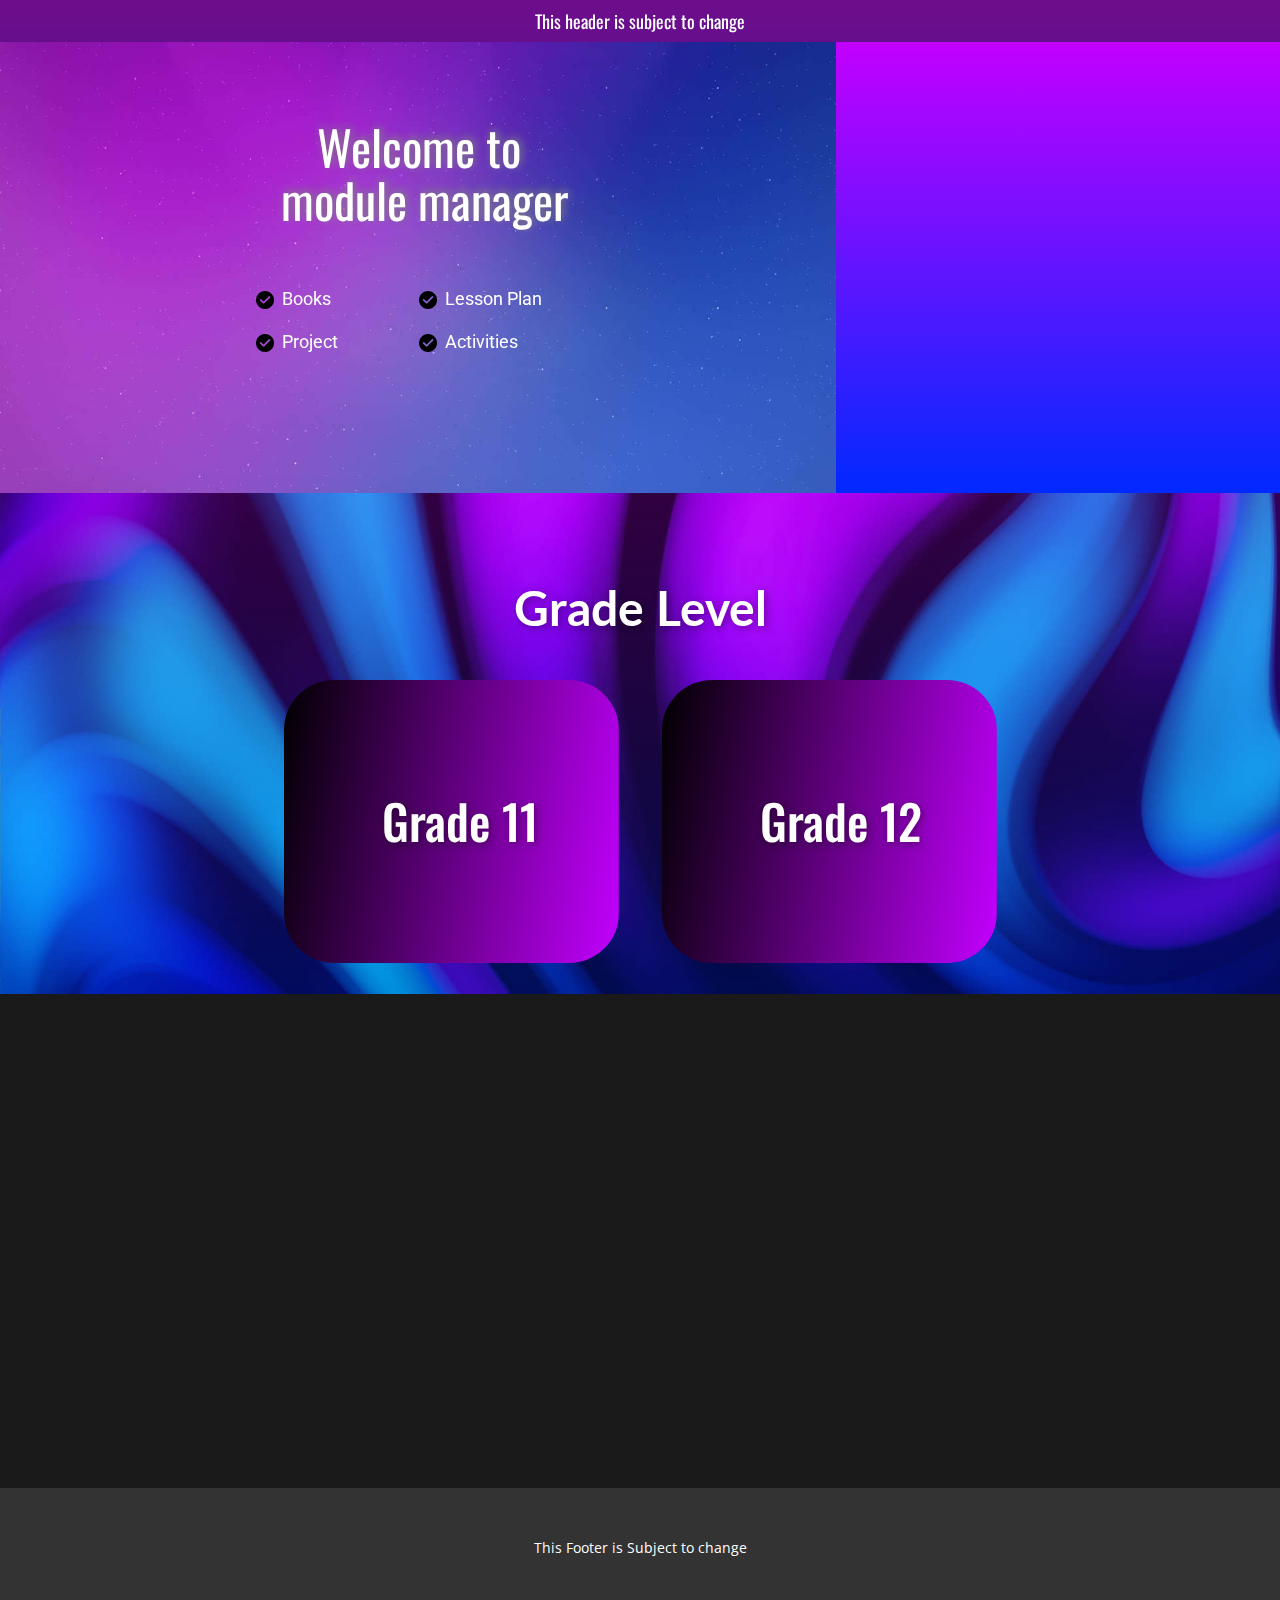
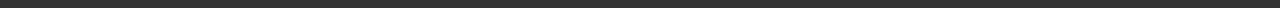
<file: index.html>
<!DOCTYPE html>
<html style="font-size: 16px;" lang="en"><head>
    <meta name="viewport" content="width=device-width, initial-scale=1.0">
    <meta charset="utf-8">
    <meta name="keywords" content="​Reliable, Trusted, and Professional Services, ​Repairing services, Home Repair Services">
    <meta name="description" content="">
    <title>Page 1</title>
    <link rel="stylesheet" href="nicepage.css" media="screen">
<link rel="stylesheet" href="Page-1.css" media="screen">
    <script class="u-script" type="text/javascript" src="jquery.js" defer=""></script>
    <script class="u-script" type="text/javascript" src="nicepage.js" defer=""></script>
    <meta name="generator" content="Nicepage 6.7.6, nicepage.com">
    <meta name="referrer" content="origin">
    <link id="u-theme-google-font" rel="stylesheet" href="https://fonts.googleapis.com/css?family=Roboto:100,100i,300,300i,400,400i,500,500i,700,700i,900,900i|Open+Sans:300,300i,400,400i,500,500i,600,600i,700,700i,800,800i">
    <link id="u-page-google-font" rel="stylesheet" href="https://fonts.googleapis.com/css?family=Oswald:200,300,400,500,600,700|Lato:100,100i,300,300i,400,400i,700,700i,900,900i|Montserrat:100,100i,200,200i,300,300i,400,400i,500,500i,600,600i,700,700i,800,800i,900,900i">
    
    
    
    
    
    
    <script type="application/ld+json">{
		"@context": "http://schema.org",
		"@type": "Organization",
		"name": ""
}</script>
    <meta name="theme-color" content="#478ac9">
    <meta property="og:title" content="Page 1">
    <meta property="og:type" content="website">
  <meta data-intl-tel-input-cdn-path="intlTelInput/"></head>
  <body data-home-page="Page-1.html" data-home-page-title="Page 1" data-path-to-root="./" data-include-products="false" class="u-body u-overlap u-overlap-transparent u-xl-mode" data-lang="en"><header class="u-clearfix u-header u-sticky u-sticky-8b26 u-header" id="sec-15b2"><div class="u-container-style u-expanded-width u-grey-90 u-group u-opacity u-opacity-50 u-shape-rectangle u-group-1">
        <div class="u-container-layout u-valign-middle u-container-layout-1">
          <p class="u-custom-font u-font-oswald u-text u-text-default u-text-1">This header is subject to change</p>
        </div>
      </div></header>
    <section class="u-align-center u-clearfix u-gradient u-valign-middle-xs u-section-1" id="sec-f7d1">
      <div class="data-layout-selected u-clearfix u-expanded-width u-gradient u-gutter-0 u-layout-wrap u-layout-wrap-1">
        <div class="u-gutter-0 u-layout">
          <div class="u-layout-row">
            <div class="u-container-style u-hidden-xs u-layout-cell u-shape-rectangle u-size-34-lg u-size-39-xl u-size-60-md u-size-60-sm u-size-60-xs u-layout-cell-1" data-animation-name="customAnimationIn" data-animation-duration="1500" data-animation-delay="250">
              <div class="u-container-layout u-container-layout-1"></div>
            </div>
            <div class="u-align-center u-container-style u-hidden-xs u-layout-cell u-shape-rectangle u-size-21-xl u-size-26-lg u-size-60-md u-size-60-sm u-size-60-xs u-layout-cell-2">
              <div class="u-container-layout u-container-layout-2"></div>
            </div>
          </div>
        </div>
      </div>
      <div class="data-layout-selected u-clearfix u-expanded-width-xs u-gradient u-gutter-0 u-layout-wrap u-layout-wrap-2">
        <div class="u-gutter-0 u-layout">
          <div class="u-layout-row">
            <div class="u-align-center u-container-style u-image u-layout-cell u-shape-rectangle u-size-60 u-image-1" data-image-width="1280" data-image-height="800" data-animation-name="customAnimationIn" data-animation-duration="1500" data-animation-delay="250">
              <div class="u-container-layout u-container-layout-3">
                <h2 class="u-custom-font u-font-oswald u-text u-text-body-alt-color u-text-1" data-animation-name="customAnimationIn" data-animation-duration="1500" data-animation-delay="250">Welcome to<br>&nbsp;module manager
                </h2>
                <div class="custom-expanded u-layout-grid u-list u-list-1">
                  <div class="u-repeater u-repeater-1">
                    <div class="u-container-align-left-lg u-container-align-left-md u-container-align-left-sm u-container-align-left-xl u-container-style u-list-item u-repeater-item u-list-item-1" data-animation-name="customAnimationIn" data-animation-duration="1500" data-animation-delay="500">
                      <div class="u-container-layout u-similar-container u-valign-middle-lg u-valign-middle-md u-valign-middle-sm u-valign-middle-xl u-valign-top-xs u-container-layout-4">
                        <h6 class="u-align-left u-text u-text-body-alt-color u-text-default u-text-2"><span class="u-file-icon u-icon u-icon-1"><img src="images/711239.png" alt=""></span>&nbsp;Books
                        </h6>
                      </div>
                    </div>
                    <div class="u-container-align-left-lg u-container-align-left-md u-container-align-left-sm u-container-align-left-xl u-container-style u-list-item u-repeater-item u-list-item-2" data-animation-name="customAnimationIn" data-animation-duration="1500" data-animation-delay="500">
                      <div class="u-container-layout u-similar-container u-valign-middle-lg u-valign-middle-md u-valign-middle-sm u-valign-middle-xl u-valign-top-xs u-container-layout-5">
                        <h6 class="u-align-left u-text u-text-body-alt-color u-text-default u-text-3"><span class="u-file-icon u-icon u-icon-2"><img src="images/711239.png" alt=""></span>&nbsp;Lesson Plan
                        </h6>
                      </div>
                    </div>
                    <div class="u-container-align-left-lg u-container-align-left-md u-container-align-left-sm u-container-align-left-xl u-container-style u-list-item u-repeater-item u-list-item-3" data-animation-name="customAnimationIn" data-animation-duration="1500" data-animation-delay="500">
                      <div class="u-container-layout u-similar-container u-valign-middle-lg u-valign-middle-md u-valign-middle-sm u-valign-middle-xl u-valign-top-xs u-container-layout-6">
                        <h6 class="u-align-left u-text u-text-body-alt-color u-text-default u-text-4"><span class="u-file-icon u-icon u-icon-3"><img src="images/711239.png" alt=""></span>&nbsp;Project
                        </h6>
                      </div>
                    </div>
                    <div class="u-container-style u-list-item u-repeater-item u-list-item-4" data-animation-name="customAnimationIn" data-animation-duration="1500" data-animation-delay="500">
                      <div class="u-container-layout u-similar-container u-valign-middle-lg u-valign-middle-md u-valign-middle-sm u-valign-middle-xl u-valign-top-xs u-container-layout-7">
                        <h6 class="u-align-left u-text u-text-body-alt-color u-text-default u-text-5"><span class="u-file-icon u-icon u-icon-4"><img src="images/711239.png" alt=""></span>&nbsp;Activities
                        </h6>
                      </div>
                    </div>
                  </div>
                </div>
              </div>
            </div>
          </div>
        </div>
      </div>
    </section>
    <section class="u-clearfix u-gradient u-valign-middle u-section-2" id="carousel_42f3">
      <div class="u-container-style u-expanded-width u-group u-image u-shading u-image-1" data-image-width="1920" data-image-height="1080">
        <div class="u-container-layout u-container-layout-1">
          <h2 class="u-align-center u-custom-font u-font-lato u-text u-text-default-lg u-text-default-md u-text-default-sm u-text-default-xl u-text-1" data-animation-name="customAnimationIn" data-animation-duration="1500">Grade Level</h2>
          <div class="u-layout-grid u-list u-list-1">
            <div class="u-repeater u-repeater-1">
              <div class="u-container-style u-gradient u-hover-feature u-list-item u-radius u-repeater-item u-shape-round u-list-item-1" data-animation-name="customAnimationIn" data-animation-duration="1500" data-href="Grade-11.html">
                <div class="u-container-layout u-similar-container u-valign-middle-lg u-valign-middle-md u-valign-middle-sm u-valign-middle-xl u-container-layout-2">
                  <p class="u-custom-font u-font-oswald u-text u-text-body-alt-color u-text-default u-text-2">
                    <a class="u-active-none u-border-none u-btn u-button-link u-button-style u-hover-none u-none u-text-active-palette-2-base u-text-body-alt-color u-text-hover-custom-color-1 u-btn-1" data-href="https://nicepage.com" href="Grade-11.html">Grade 11</a>
                  </p>
                </div>
              </div>
              <div class="u-container-style u-gradient u-hover-feature u-list-item u-radius u-repeater-item u-shape-round u-video-cover u-list-item-2" data-animation-name="customAnimationIn" data-animation-duration="1500">
                <div class="u-container-layout u-similar-container u-valign-middle-lg u-valign-middle-md u-valign-middle-sm u-valign-middle-xl u-container-layout-3">
                  <p class="u-custom-font u-font-oswald u-text u-text-body-alt-color u-text-default u-text-3">Grade 12</p>
                </div>
              </div>
            </div>
          </div>
        </div>
      </div>
      
      
      
      
      
      
      
      
      
      
      
      
      
      
      
      
      
      
      
      
      
      
      
      
      
      
      
      
      
      
    </section>
    
    <section class="u-clearfix u-container-align-center u-grey-90 u-section-4" id="sec-b38a">
      <div class="u-clearfix u-sheet u-valign-middle u-sheet-1">
        <div class="u-clearfix u-expanded-width u-layout-wrap u-layout-wrap-1">
          <div class="u-layout">
            <div class="u-layout-row">
              <div class="u-container-align-center u-container-style u-layout-cell u-size-20-lg u-size-20-xl u-size-30-md u-size-30-sm u-size-30-xs u-layout-cell-1" data-animation-name="customAnimationIn" data-animation-duration="1500">
                <div class="u-container-layout u-valign-top u-container-layout-1">
                  <h4 class="u-align-center u-text u-text-1">Email Us</h4>
                  <p class="u-align-center u-text u-text-default u-text-2"> Email us using our simple form and we'll respond within 10 working days.</p>
                  <div class="u-align-center-sm u-align-center-xs u-form u-form-1">
                    <form action="https://forms.nicepagesrv.com/v2/form/process" class="u-clearfix u-form-spacing-10 u-form-vertical u-inner-form" source="email" name="form" style="padding: 0px;">
                      <div class="u-form-email u-form-group u-label-none">
                        <label for="email-5b2e" class="u-label">Email</label>
                        <input type="email" placeholder="Enter a valid email address" id="email-5b2e" name="email" class="u-grey-10 u-input u-input-rectangle u-input-1" required="">
                      </div>
                      <div class="u-align-left u-form-group u-form-submit u-label-none">
                        <a href="#" class="u-active-palette-3-light-1 u-border-none u-btn u-btn-submit u-button-style u-hover-palette-3-light-1 u-palette-3-base u-btn-1">Submit</a>
                        <input type="submit" value="submit" class="u-form-control-hidden">
                      </div>
                      <div class="u-form-send-message u-form-send-success"> Thank you! Your message has been sent. </div>
                      <div class="u-form-send-error u-form-send-message"> Unable to send your message. Please fix errors then try again. </div>
                      <input type="hidden" value="" name="recaptchaResponse">
                      <input type="hidden" name="formServices" value="b6dae152-51e6-9400-97c9-306dfce50eaa">
                    </form>
                  </div>
                </div>
              </div>
              <div class="u-container-align-center-lg u-container-align-center-md u-container-align-center-xl u-container-style u-layout-cell u-size-20-lg u-size-20-xl u-size-30-md u-size-30-sm u-size-30-xs u-layout-cell-2" data-animation-name="customAnimationIn" data-animation-duration="1500" data-animation-delay="500" data-animation-direction="">
                <div class="u-container-layout u-valign-top u-container-layout-2"><span class="u-align-center u-file-icon u-icon u-icon-1"><img src="images/733585.png" alt=""></span>
                  <h4 class="u-align-center u-text u-text-3"> Whatsapp Support</h4>
                  <p class="u-align-center u-text u-text-default-lg u-text-default-md u-text-default-xl u-text-4"> Add us on WhatsApp &amp; send queries for instant reply.</p>
                  <a href="tel:+12-345-678-89089" class="u-active-palette-3-light-1 u-btn u-button-style u-custom u-hover-palette-3-light-1 u-palette-3-base u-btn-2" data-animation-name="" data-animation-duration="0" data-animation-delay="0" data-animation-direction="">+12-345-678-89089</a>
                </div>
              </div>
              <div class="cell-temp-clone u-container-align-center u-container-style u-layout-cell u-size-20-lg u-size-20-xl u-size-60-md u-size-60-sm u-size-60-xs u-layout-cell-3" data-animation-name="customAnimationIn" data-animation-duration="1500" data-animation-delay="500" data-animation-direction="">
                <div class="u-container-layout u-valign-top u-container-layout-3"><span class="u-align-center u-file-icon u-icon u-text-white u-icon-2"><img src="images/684849-34712721.png" alt=""></span>
                  <h4 class="u-align-center u-text u-text-5"> Live Chat</h4>
                  <p class="u-align-center u-text u-text-6"> The fastest way to get in touch with an Expert</p>
                  <a href="tel:+12-345-678-89089" class="u-active-palette-3-light-1 u-btn u-button-style u-custom u-hover-palette-3-light-1 u-palette-3-base u-btn-3" data-animation-name="" data-animation-duration="0" data-animation-delay="0" data-animation-direction="">Live chart</a>
                </div>
              </div>
            </div>
          </div>
        </div>
      </div>
    </section>
    
    
    
    <footer class="u-align-center u-clearfix u-footer u-grey-80 u-footer" id="sec-0169"><div class="u-clearfix u-sheet u-sheet-1">
        <p class="u-small-text u-text u-text-variant u-text-1">This Footer is Subject to change</p>
      </div></footer>
    
  
</body></html>
</file>
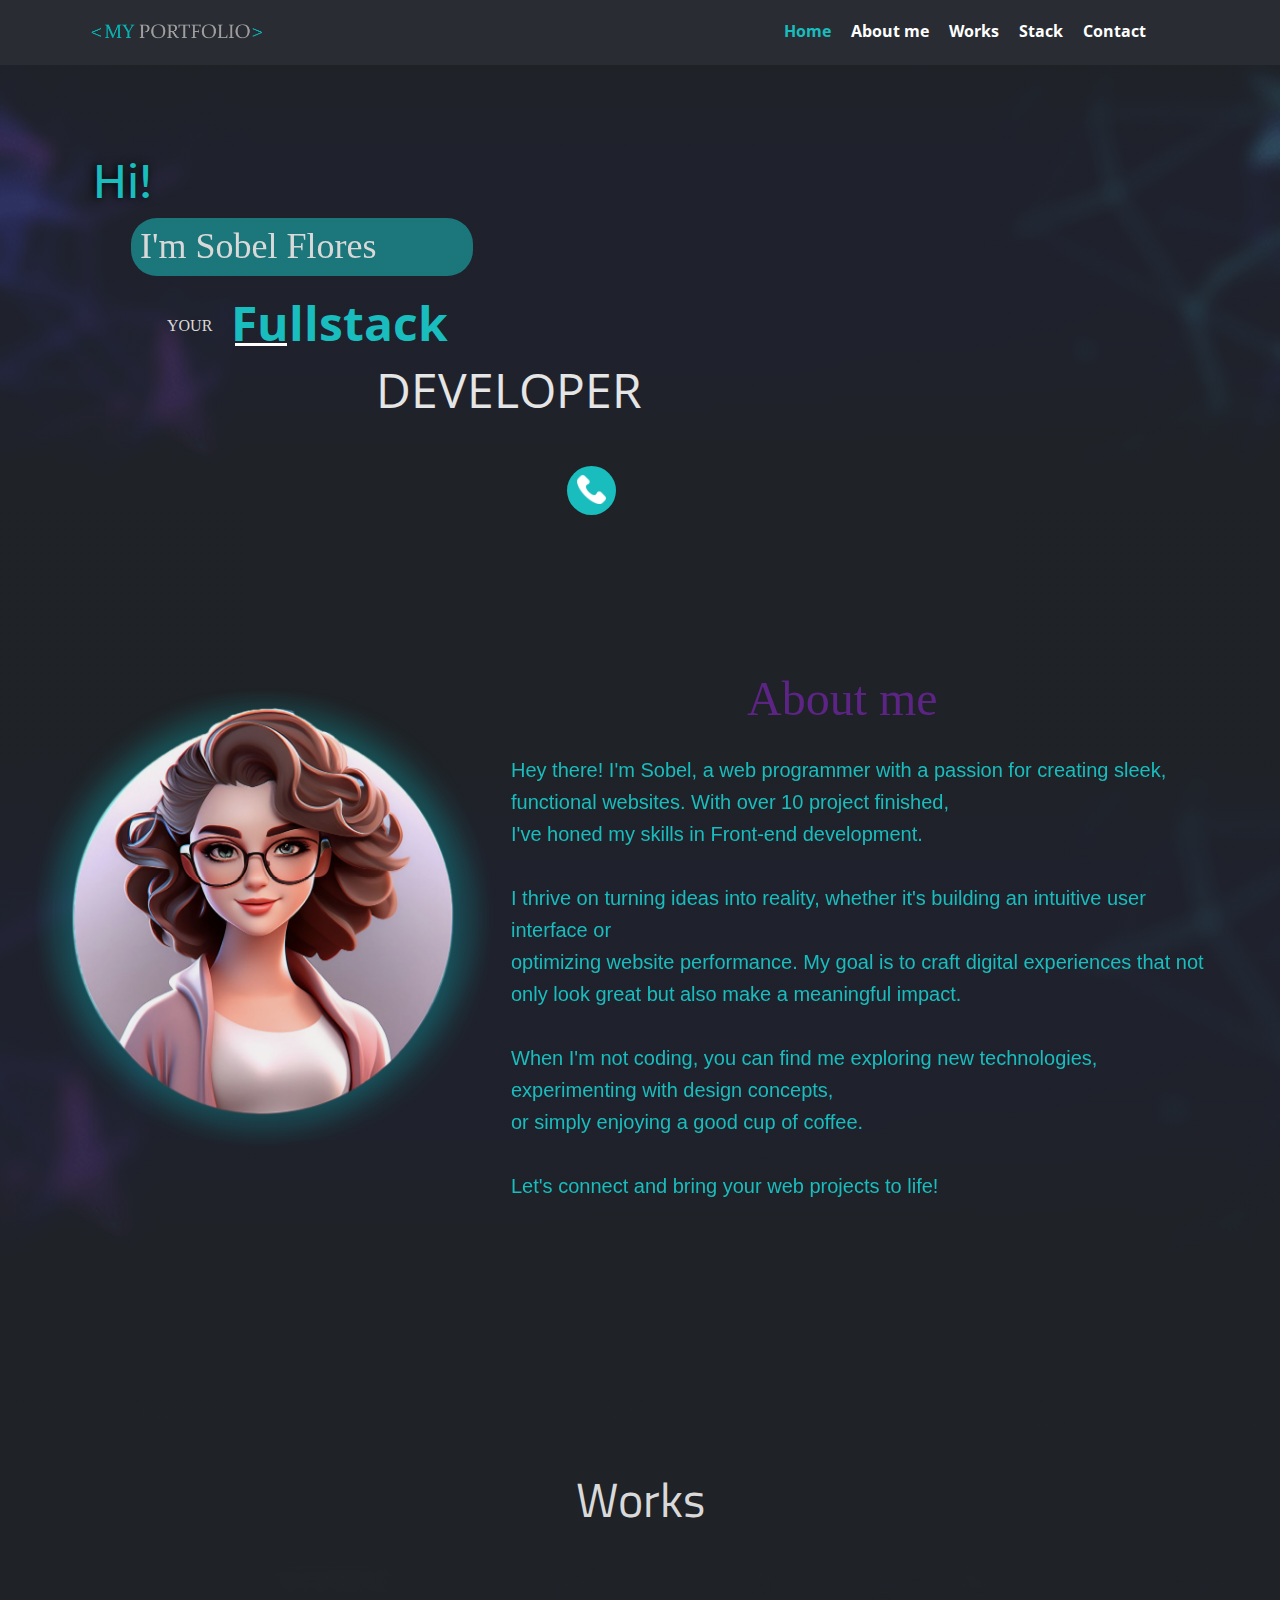
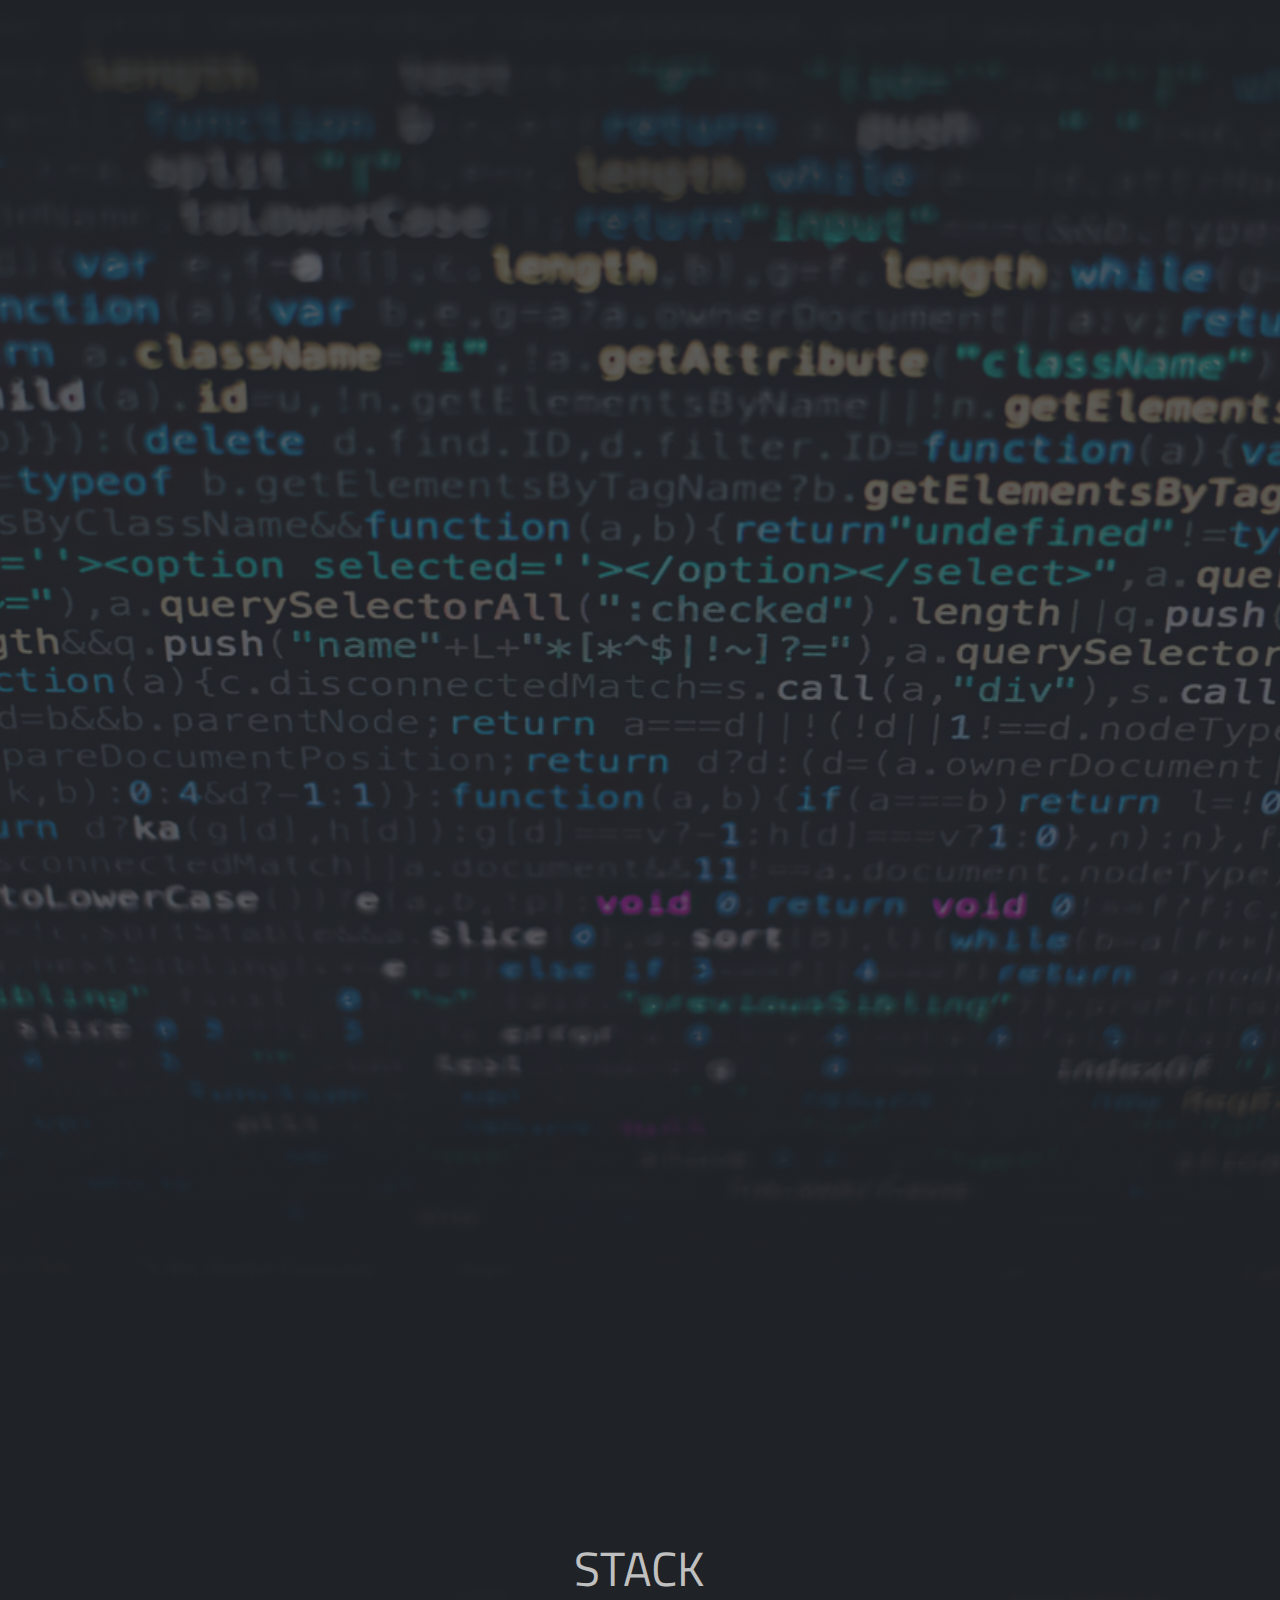
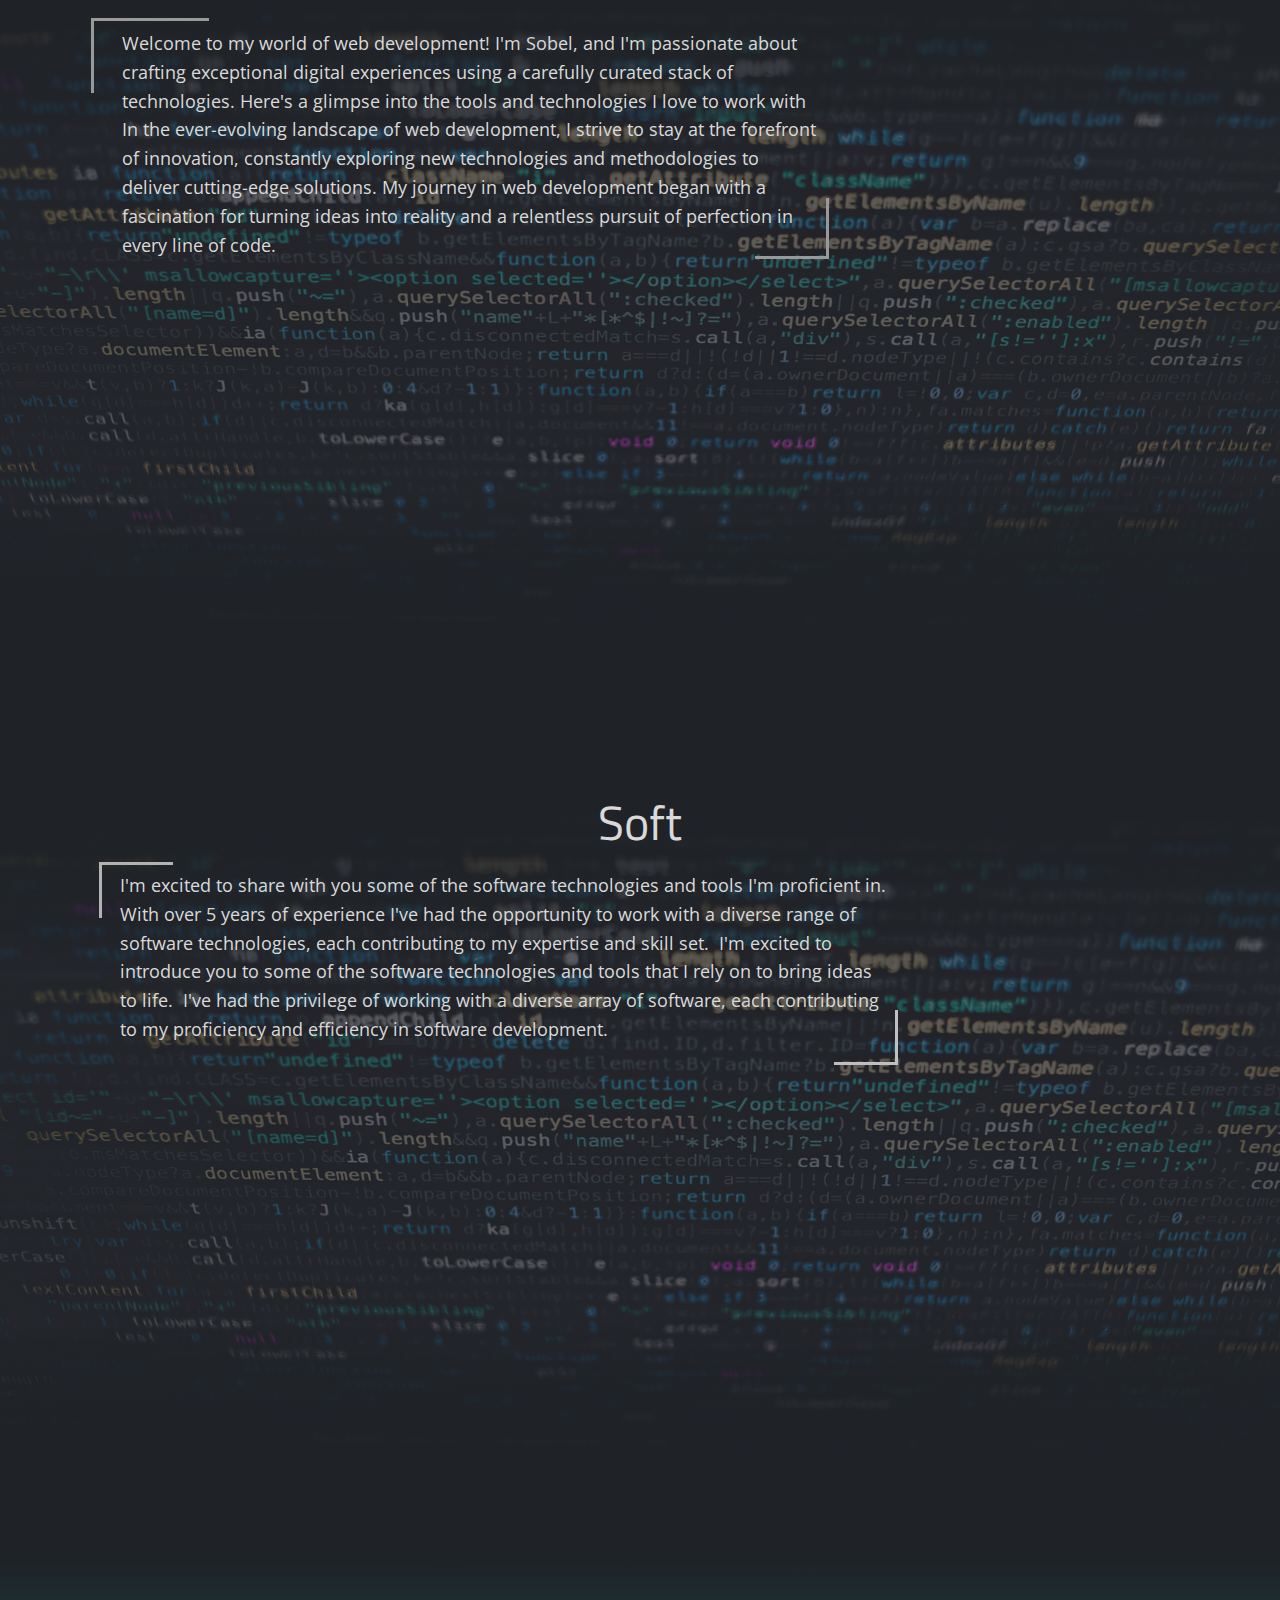
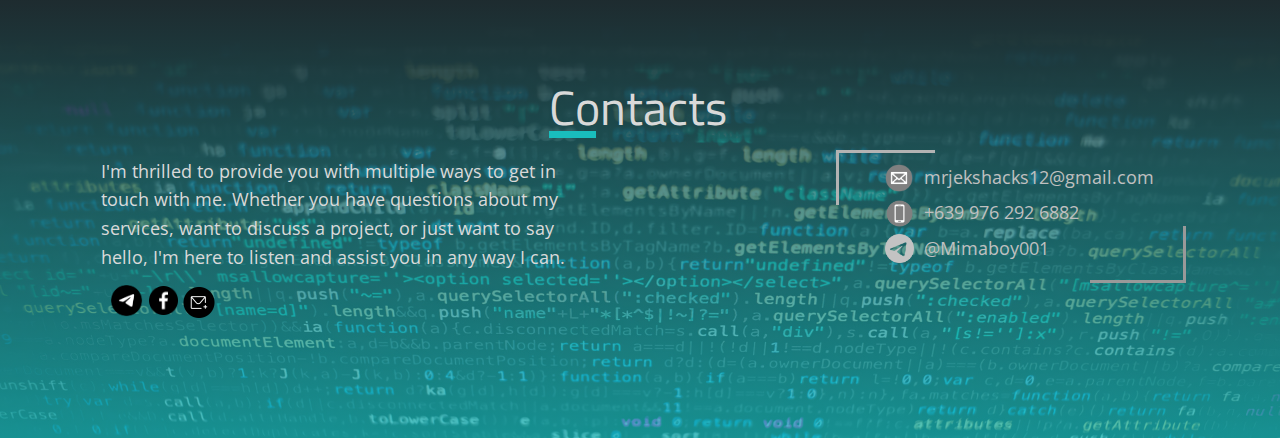
<file: Portfolio-main/index.html>
<!DOCTYPE html>
<html style="font-size: 16px;" lang="en"><head>
    <meta name="viewport" content="width=device-width, initial-scale=1.0">
    <meta charset="utf-8">
    <meta name="keywords" content="">
    <meta name="description" content="">
    <title>Home</title>
    <link rel="stylesheet" href="nicepage.css" media="screen">
<link rel="stylesheet" href="Home.css" media="screen">
    <script class="u-script" type="text/javascript" src="jquery.js" defer=""></script>
    <script class="u-script" type="text/javascript" src="nicepage.js" defer=""></script>
    <meta name="generator" content="Nicepage 6.9.2, nicepage.com">
    <link id="u-theme-google-font" rel="stylesheet" href="https://fonts.googleapis.com/css?family=Roboto:100,100i,300,300i,400,400i,500,500i,700,700i,900,900i|Open+Sans:300,300i,400,400i,500,500i,600,600i,700,700i,800,800i">
    <link id="u-page-google-font" rel="stylesheet" href="https://fonts.googleapis.com/css?family=Ubuntu:300,300i,400,400i,500,500i,700,700i|Titillium+Web:200,200i,300,300i,400,400i,600,600i,700,700i,900">
    
    
    
    
    
    <link rel="icon" type="image/x-icon" href="images/Dakbue.png">
    
    
    <script type="application/ld+json">{
		"@context": "http://schema.org",
		"@type": "Organization",
		"name": ""
}</script>
    <meta name="theme-color" content="#478ac9">
    <meta property="og:title" content="Home">
    <meta property="og:type" content="website">
  <meta data-intl-tel-input-cdn-path="intlTelInput/"></head>
  <body data-home-page="Home.html" data-home-page-title="Home" data-path-to-root="./" data-include-products="false" class="u-body u-image u-overlap u-overlap-contrast u-xl-mode" data-lang="en" style="background-position: 50% 50%; background-image: url(&quot;images/default-image.jpg&quot;);"><header class="u-clearfix u-header u-palette-5-dark-3 u-sticky u-sticky-596e u-header" id="sec-e57c"><div class="u-clearfix u-sheet u-sheet-1">
    
    <nav class="u-menu u-menu-one-level u-offcanvas u-menu-1" data-responsive-from="SM">
          <div class="menu-collapse" style="font-size: 1rem; letter-spacing: 0px; font-weight: 700;">
            <a class="u-button-style u-custom-border u-custom-border-color u-custom-borders u-custom-color u-custom-left-right-menu-spacing u-custom-text-active-color u-custom-text-color u-custom-text-hover-color u-custom-top-bottom-menu-spacing u-nav-link" href="#">
              <svg class="u-svg-link" viewBox="0 0 24 24"><use xlink:href="#svg-2e0c"></use></svg>
              <svg class="u-svg-content" version="1.1" id="svg-2e0c" viewBox="0 0 16 16" x="0px" y="0px" xmlns:xlink="http://www.w3.org/1999/xlink" xmlns="http://www.w3.org/2000/svg"><g><rect y="1" width="16" height="2"></rect><rect y="7" width="16" height="2"></rect><rect y="13" width="16" height="2"></rect>
</g></svg>
            </a>
          </div>
          <div class="u-custom-menu u-nav-container">
            <ul class="u-nav u-spacing-20 u-unstyled u-nav-1"><li class="u-nav-item"><a class="u-border-3 u-border-hover-custom-color-3 u-border-no-left u-border-no-right u-border-no-top u-button-style u-nav-link u-text-active-custom-color-3 u-text-body-alt-color u-text-hover-custom-color-4" href="Home.html#sec-4ce2" style="padding: 10px 0px;">Home</a>
</li><li class="u-nav-item"><a class="u-border-3 u-border-hover-custom-color-3 u-border-no-left u-border-no-right u-border-no-top u-button-style u-nav-link u-text-active-custom-color-3 u-text-body-alt-color u-text-hover-custom-color-4" href="Home.html#carousel_eb6d" style="padding: 10px 0px;">About me</a>
</li><li class="u-nav-item"><a class="u-border-3 u-border-hover-custom-color-3 u-border-no-left u-border-no-right u-border-no-top u-button-style u-nav-link u-text-active-custom-color-3 u-text-body-alt-color u-text-hover-custom-color-4" href="Home.html#carousel_072f" style="padding: 10px 0px;">Works</a>
</li><li class="u-nav-item"><a class="u-border-3 u-border-hover-custom-color-3 u-border-no-left u-border-no-right u-border-no-top u-button-style u-nav-link u-text-active-custom-color-3 u-text-body-alt-color u-text-hover-custom-color-4" href="Home.html#sec-71f0" style="padding: 10px 0px;">Stack</a>
</li><li class="u-nav-item"><a class="u-border-3 u-border-hover-custom-color-3 u-border-no-left u-border-no-right u-border-no-top u-button-style u-nav-link u-text-active-custom-color-3 u-text-body-alt-color u-text-hover-custom-color-4" href="Home.html#sec-ba35" style="padding: 10px 0px;">Contact</a>
</li></ul>
          </div>
          <div class="u-custom-menu u-nav-container-collapse">
            <div class="u-container-style u-custom-color-3 u-inner-container-layout u-opacity u-opacity-30 u-sidenav u-sidenav-1" data-offcanvas-width="150">
              <div class="u-inner-container-layout u-sidenav-overflow">
                <div class="u-menu-close"></div>
                <ul class="u-align-center u-nav u-popupmenu-items u-spacing-0 u-unstyled u-nav-2"><li class="u-nav-item"><a class="u-button-style u-nav-link" href="Home.html#sec-4ce2">Home</a>
</li><li class="u-nav-item"><a class="u-button-style u-nav-link" href="Home.html#carousel_eb6d">About me</a>
</li><li class="u-nav-item"><a class="u-button-style u-nav-link" href="Home.html#carousel_072f">Works</a>
</li><li class="u-nav-item"><a class="u-button-style u-nav-link" href="Home.html#sec-71f0">Stack</a>
</li><li class="u-nav-item"><a class="u-button-style u-nav-link" href="Home.html#sec-ba35">Contact</a>
</li></ul>
              </div>
            </div>
            <div class="u-black u-menu-overlay u-opacity u-opacity-60"></div>
          </div>
        </nav>
        <img class="u-image u-image-contain u-image-default u-image-1" src="images/Myport.png" alt="" data-image-width="662" data-image-height="73">
      </div><style class="u-sticky-style" data-style-id="596e">.u-sticky-fixed.u-sticky-596e:before, .u-body.u-sticky-fixed .u-sticky-596e:before {
borders: top right bottom left !important; border-color: #19bdbd !important; border-width: 1px !important
}</style></header>
    <section class="u-clearfix u-image u-shading u-section-1" id="sec-4ce2" data-image-width="250" data-image-height="132">
      <div class="u-clearfix u-sheet u-sheet-1">
        <img class="u-image u-image-contain u-image-default u-preserve-proportions u-image-1" src="images/asdq123123123.png" alt="" data-image-width="201" data-image-height="156" data-animation-name="pulse" data-animation-duration="1000" data-animation-delay="0" data-animation-direction="">
        <img class="u-image u-image-contain u-image-default u-preserve-proportions u-image-2" src="images/asdq123123123.png" alt="" data-image-width="201" data-image-height="156">
        <img class="u-image u-image-contain u-image-default u-preserve-proportions u-image-3" src="images/asdq123123123.png" alt="" data-image-width="201" data-image-height="156" data-animation-name="pulse" data-animation-duration="1000" data-animation-delay="0" data-animation-direction="">
        <img class="u-image u-image-contain u-image-default u-preserve-proportions u-image-4" src="images/asdq123123123.png" alt="" data-image-width="201" data-image-height="156">
        <p class="u-custom-font u-font-ubuntu u-text u-text-custom-color-3 u-text-1">Hi!​&nbsp; </p>
        <div class="custom-expanded u-container-style u-custom-color-3 u-group u-opacity u-opacity-55 u-radius u-shape-round u-group-1" data-animation-name="customAnimationIn" data-animation-duration="2000" data-animation-delay="0">
          <div class="u-container-layout u-container-layout-1">
            <p class="my-name u-custom-font u-font-georgia u-text u-text-default u-text-grey-15 u-text-2" data-animation-name="customAnimationIn" data-animation-duration="1000" data-animation-delay="0">I'm Sobel Flores </p>
          </div>
        </div>
        <div class="u-clearfix u-group-elements u-group-elements-1">
          <p class="u-text u-text-custom-color-3 u-text-3">Fullstack<br>&nbsp;&nbsp;
          </p>
          <div class="u-border-3 u-border-white u-line u-line-horizontal u-line-1" data-animation-name="customAnimationIn" data-animation-duration="2500"></div>
        </div>
        <p class="u-text u-text-default u-text-grey-10 u-text-4">DEVELOPER</p>
        <p class="u-custom-font u-font-georgia u-text u-text-default u-text-grey-15 u-text-5">YOUR</p>
        <a href="Home.html#sec-ba35" class="u-btn u-btn-round u-button-style u-custom-color-4 u-hover-custom-color-1 u-radius u-btn-1" data-animation-name="flipIn" data-animation-duration="1000" data-animation-delay="1000" data-animation-direction="X"> &nbsp; CONTACT</a>
        <div class="u-custom-color-3 u-preserve-proportions u-shape u-shape-circle u-shape-1" data-animation-name="customAnimationIn" data-animation-duration="1000" data-animation-delay="0" data-animation-direction=""></div><span class="u-file-icon u-icon u-text-white u-icon-1"><img src="images/597177-b90586f4.png" alt=""></span>
      </div>
      
    </section>
    <section class="u-clearfix u-image u-shading u-section-2" id="carousel_eb6d" data-image-width="250" data-image-height="132">
      <div class="u-clearfix u-sheet u-sheet-1">
        <p class="u-custom-font u-font-georgia u-text u-text-custom-color-4 u-text-default u-text-1" data-animation-name="customAnimationIn" data-animation-duration="1000" data-animation-delay="0">About me</p>
        <img class="u-expanded-width-xs u-hover-feature u-image u-image-contain u-image-default u-image-1" src="images/avatar2.png" alt="" data-image-width="1100" data-image-height="1153" data-animation-name="customAnimationIn" data-animation-duration="1000" data-animation-delay="0" data-animation-direction="">
        <p class="u-align-center-md u-align-center-sm u-align-center-xs u-align-left-lg u-align-left-xl u-custom-font u-font-arial u-text u-text-custom-color-3 u-text-2" data-animation-name="customAnimationIn" data-animation-duration="1000" data-animation-delay="0"> Hey there! I'm Sobel, a web programmer with a passion for creating sleek, <br>functional websites. With over 10 project finished, <br> I've honed my skills in Front-end development. <br>
          <br>I thrive on turning ideas into reality, whether it's building an intuitive user interface or <br>optimizing website performance. My goal is to craft digital experiences that not only look great but also make a meaningful impact. <br>
          <br>When I'm not coding, you can find me exploring new technologies, experimenting with design concepts, <br>or simply enjoying a good cup of coffee. <br>
          <br>Let's connect and bring your web projects to life!
        </p>
      </div>
      
    </section>
    <section class="u-align-center u-clearfix u-image u-shading u-section-3" id="carousel_072f" data-image-width="1920" data-image-height="1080">
      
      
      
      
      
      
      
      <div class="u-clearfix u-sheet u-sheet-1">
        <div class="u-absolute-hcenter-md u-border-3 u-border-custom-color-3 u-line u-line-vertical u-line-1" data-animation-name="customAnimationIn" data-animation-duration="1000"></div>
        <div class="u-clearfix u-group-elements u-group-elements-1">
          <p class="u-custom-font u-font-titillium-web u-text u-text-grey-15 u-text-1">Wo​rks</p>
          <div class="u-border-4 u-border-custom-color-3 u-line u-line-horizontal u-line-2" data-animation-name="customAnimationIn" data-animation-duration="2500"></div>
        </div>
        <img class="u-image u-image-default u-image-1" src="images/aura3.png" alt="" data-image-width="616" data-image-height="578" data-animation-name="customAnimationIn" data-animation-duration="4000" data-animation-delay="0">
        <img class="u-image u-image-default u-image-2" src="images/aura3.png" alt="" data-image-width="616" data-image-height="578" data-animation-name="customAnimationIn" data-animation-duration="4000" data-animation-delay="0">
        <img class="u-image u-image-default u-image-3" src="images/aura3.png" alt="" data-image-width="616" data-image-height="578" data-animation-name="customAnimationIn" data-animation-duration="4000" data-animation-delay="0">
        <div class="u-border-5 u-border-custom-color-3 u-shape u-shape-bottom u-shape-left u-shape-1" data-animation-name="customAnimationIn" data-animation-duration="2000" data-animation-delay="0"></div>
        <div class="u-border-5 u-border-custom-color-3 u-shape u-shape-bottom u-shape-right u-shape-2" data-animation-name="customAnimationIn" data-animation-duration="2000" data-animation-delay="0"></div>
        <img class="u-image u-image-default u-image-4" src="images/aura3.png" alt="" data-image-width="616" data-image-height="578" data-animation-name="customAnimationIn" data-animation-duration="4000" data-animation-delay="0">
        <div class="u-container-style u-group u-hover-feature u-image u-radius u-shape-round u-image-5" data-image-width="1910" data-image-height="1038" data-animation-name="customAnimationIn" data-animation-duration="2000" data-animation-delay="0" data-href="https://www.franklinmiano.com/" data-target="_blank">
          <div class="u-container-layout u-container-layout-1"></div>
        </div>
        <img class="u-image u-image-default u-image-6" src="images/aura3.png" alt="" data-image-width="616" data-image-height="578" data-animation-name="customAnimationIn" data-animation-duration="4000" data-animation-delay="0">
        <div class="u-border-3 u-border-custom-color-3 u-shape u-shape-bottom u-shape-left u-shape-3" data-animation-name="customAnimationIn" data-animation-duration="2000" data-animation-delay="0"></div>
        <img class="u-hover-feature u-image u-image-round u-radius u-image-7" src="images/daiilyflgt.jpg" alt="" data-image-width="1912" data-image-height="952" data-animation-name="customAnimationIn" data-animation-duration="2000" data-animation-delay="0" data-href="https://dailyflightglobal.com/" data-target="_blank">
        <div class="u-border-3 u-border-custom-color-3 u-shape u-shape-bottom u-shape-right u-shape-4" data-animation-name="customAnimationIn" data-animation-duration="2000" data-animation-delay="0"></div>
        <img class="u-hover-feature u-image u-image-round u-radius u-image-8" src="images/shiop.jpg" alt="" data-image-width="1899" data-image-height="913" data-animation-name="customAnimationIn" data-animation-duration="2000" data-animation-delay="0" data-href="https://www.shopstraightforward.com/" data-target="_blank">
        <img class="u-image u-image-default u-image-9" src="images/aura3.png" alt="" data-image-width="616" data-image-height="578" data-animation-name="customAnimationIn" data-animation-duration="4000" data-animation-delay="0">
        <div class="u-border-3 u-border-custom-color-3 u-shape u-shape-bottom u-shape-left u-shape-5" data-animation-name="customAnimationIn" data-animation-duration="2000" data-animation-delay="0"></div>
        <img class="u-hover-feature u-image u-image-round u-radius u-image-10" src="images/shemz.jpg" alt="" data-image-width="1683" data-image-height="936" data-animation-name="customAnimationIn" data-animation-duration="1000" data-animation-delay="0" data-href="http://www.shenannz.com/" data-target="_blank">
        <div class="u-border-3 u-border-custom-color-3 u-shape u-shape-bottom u-shape-right u-shape-6" data-animation-name="customAnimationIn" data-animation-duration="2000" data-animation-delay="0"></div>
        <img class="u-hover-feature u-image u-image-round u-radius u-image-11" src="images/keytech.jpg" alt="" data-image-width="1916" data-image-height="949" data-animation-name="customAnimationIn" data-animation-duration="1000" data-animation-delay="0" data-href=" http://www.keytek.co.uk/" data-target="_blank">
        <img class="u-hover-feature u-image u-image-round u-radius u-image-12" src="images/mpppp.jpg" alt="" data-image-width="1891" data-image-height="948" data-animation-name="customAnimationIn" data-animation-duration="1000" data-animation-delay="0" data-href="https://jeko-rbs-12.github.io/Site13/" data-target="_blank">
      </div>
      
      
      
      
      
      
      
    </section>
    <section class="Jek u-clearfix u-image u-shading u-section-4" id="sec-71f0" data-image-width="1920" data-image-height="1080">
      <div class="u-clearfix u-sheet u-sheet-1">
        <div class="u-clearfix u-group-elements u-group-elements-1">
          <p class="u-custom-font u-font-titillium-web u-text u-text-grey-25 u-text-1">STACK</p>
          <div class="u-border-4 u-border-custom-color-3 u-line u-line-horizontal u-line-1" data-animation-name="customAnimationIn" data-animation-duration="2500"></div>
        </div>
        <div class="u-border-3 u-border-grey-40 u-shape u-shape-bottom u-shape-right u-shape-1"></div>
        <p class="u-text u-text-grey-15 u-text-2"> Welcome to my world of web development! I'm Sobel, and I'm passionate about crafting exceptional digital experiences using a carefully curated stack of technologies. Here's a glimpse into the tools and technologies I love to work with<br>In the ever-evolving landscape of web development, I strive to stay at the forefront of innovation, constantly exploring new technologies and methodologies to deliver cutting-edge solutions. My journey in web development began with a fascination for turning ideas into reality and a relentless pursuit of perfection in every line of code.<br>
        </p>
        <div class="u-border-3 u-border-grey-40 u-shape u-shape-left u-shape-top u-shape-2"></div>
        <img class="u-hover-feature u-image u-image-contain u-image-default u-image-1" src="images/Stack.png" alt="" data-image-width="2100" data-image-height="1500" data-animation-name="customAnimationIn" data-animation-duration="1000" data-animation-delay="0">
        <img class="u-hover-feature u-image u-image-contain u-image-default u-image-2" src="images/HTML-CSS.png" alt="" data-image-width="2100" data-image-height="1500" data-animation-name="customAnimationIn" data-animation-duration="1000" data-animation-delay="0">
        <img class="u-hover-feature u-image u-image-contain u-image-default u-image-3" src="images/Python.png" alt="" data-image-width="2100" data-image-height="1500" data-animation-name="customAnimationIn" data-animation-duration="1000" data-animation-delay="0">
        <img class="u-hover-feature u-image u-image-contain u-image-default u-image-4" src="images/c.png" alt="" data-image-width="2100" data-image-height="1500" data-animation-name="customAnimationIn" data-animation-duration="1000" data-animation-delay="0">
        <img class="u-hover-feature u-image u-image-contain u-image-default u-image-5" src="images/PHP.png" alt="" data-image-width="1420" data-image-height="1048" data-animation-name="customAnimationIn" data-animation-duration="1000" data-animation-delay="0">
      </div>
      
      
      
      
      
      
    </section>
    <section class="u-clearfix u-image u-shading u-section-5" id="sec-347d" data-image-width="1920" data-image-height="1080">
      <div class="u-clearfix u-sheet u-sheet-1">
        <div class="u-clearfix u-group-elements u-group-elements-1">
          <p class="u-custom-font u-font-titillium-web u-text u-text-grey-15 u-text-1">Soft</p>
          <div class="u-border-4 u-border-custom-color-3 u-line u-line-horizontal u-line-1" data-animation-name="customAnimationIn" data-animation-duration="2500"></div>
        </div>
        <div class="u-border-3 u-border-grey-30 u-shape u-shape-bottom u-shape-right u-shape-1"></div>
        <p class="u-text u-text-grey-15 u-text-2"> I'm excited to share with you some of the software technologies and tools I'm proficient in. With over 5 years of experience I've had the opportunity to work with a diverse range of software technologies, each contributing to my expertise and skill set.&nbsp; I'm excited to introduce you to some of the software technologies and tools that I rely on to bring ideas to life.&nbsp; I've had the privilege of working with a diverse array of software, each contributing to my proficiency and efficiency in software development.<br>
        </p>
        <div class="u-border-3 u-border-grey-25 u-shape u-shape-left u-shape-top u-shape-2"></div>
        <img class="u-image u-image-contain u-image-default u-image-1" src="images/Multi.png" alt="" data-image-width="772" data-image-height="653" data-animation-name="customAnimationIn" data-animation-duration="1000" data-animation-delay="0">
        <img class="custom-expanded u-hover-feature u-image u-image-contain u-image-default u-image-2" src="images/Photoshop2.png" alt="" data-image-width="1542" data-image-height="657" data-animation-name="customAnimationIn" data-animation-duration="1000" data-animation-delay="0">
        <img class="u-hover-feature u-image u-image-contain u-image-default u-image-3" src="images/Figmanays.png" alt="" data-image-width="1542" data-image-height="657" data-animation-name="customAnimationIn" data-animation-duration="1000" data-animation-delay="0">
        <img class="u-hover-feature u-image u-image-contain u-image-default u-image-4" src="images/Tekegram1.png" alt="" data-image-width="1542" data-image-height="657" data-animation-name="customAnimationIn" data-animation-duration="1000" data-animation-delay="0">
        <img class="custom-expanded u-hover-feature u-image u-image-contain u-image-default u-image-5" src="images/adobepremierepro.png" alt="" data-image-width="1542" data-image-height="657" data-animation-name="customAnimationIn" data-animation-duration="1000" data-animation-delay="0">
        <img class="u-hover-feature u-image u-image-contain u-image-default u-image-6" src="images/VEgasd1.png" alt="" data-image-width="1542" data-image-height="657" data-animation-name="customAnimationIn" data-animation-duration="1000" data-animation-delay="0">
        <img class="custom-expanded u-hover-feature u-image u-image-contain u-image-default u-image-7" src="images/Capcut.png" alt="" data-image-width="1542" data-image-height="657" data-animation-name="customAnimationIn" data-animation-duration="1000" data-animation-delay="0">
        <img class="u-expanded-width-xs u-hover-feature u-image u-image-contain u-image-default u-image-8" src="images/Wordpress_Blue_logo.png" alt="" data-image-width="1542" data-image-height="657" data-animation-name="customAnimationIn" data-animation-duration="1000" data-animation-delay="0">
      </div>
      
      
      
      
      
      
      
      
      
      
    </section>
    <section class="u-clearfix u-image u-section-6" id="sec-ba35" data-image-width="1920" data-image-height="1080" data-href="#">
      <div class="u-clearfix u-sheet u-sheet-1">
        <div class="u-clearfix u-group-elements u-group-elements-1">
          <p class="u-custom-font u-font-titillium-web u-text u-text-grey-15 u-text-1">Contacts</p>
          <div class="u-border-7 u-border-custom-color-3 u-line u-line-horizontal u-line-1"></div>
        </div>
        <p class="u-text u-text-grey-25 u-text-2">mrjekshacks12@gmail.com</p>
        <div class="u-border-3 u-border-grey-30 u-shape u-shape-bottom u-shape-right u-shape-1"></div>
        <img class="u-image u-image-contain u-image-default u-preserve-proportions u-image-1" src="images/Mail-Icon-White-on-Grey.png" alt="" data-image-width="600" data-image-height="600">
        <p class="u-text u-text-grey-25 u-text-3">+639 976 292 6882 </p>
        <img class="u-image u-image-contain u-image-default u-preserve-proportions u-image-2" src="images/2165291.png" alt="" data-image-width="800" data-image-height="800">
        <p class="u-align-center-md u-align-center-sm u-align-center-xs u-text u-text-grey-15 u-text-4"> I'm thrilled to provide you with multiple ways to get in touch with me. Whether you have questions about my services, want to discuss a project, or just want to say hello, I'm here to listen and assist you in any way I can.</p>
        <img class="u-image u-image-contain u-image-default u-preserve-proportions u-image-3" src="images/Telegram_logo.png" alt="" data-image-width="768" data-image-height="768">
        <p class="u-text u-text-grey-25 u-text-5">@Mimaboy001</p>
        <div class="u-border-3 u-border-grey-40 u-shape u-shape-left u-shape-top u-shape-2"></div>
        <img class="u-hover-feature u-image u-image-contain u-image-default u-preserve-proportions u-image-4" src="images/telegram-logo-telegram-icon-transparent-free-png.webp" alt="" data-image-width="980" data-image-height="980" data-href="https://t.me/Mimaboy001" data-target="_blank">
        <img class="u-hover-feature u-image u-image-contain u-image-default u-preserve-proportions u-image-5" src="images/Facebook_icon_black.svg.png" alt="" data-image-width="2048" data-image-height="2048" data-href="https://www.facebook.com/sobel.anne.12" data-target="_blank">
        <img class="u-hover-feature u-image u-image-contain u-image-default u-preserve-proportions u-image-6" src="images/Rounded-37-512.webp" alt="" data-image-width="512" data-image-height="512" data-href="mailto:mrjekshacks12@gmail.com?subject=Web%20Development.ETC">
      </div>
      
      
    
    </section>
    
    
    
    
    
  
</body></html>
</file>
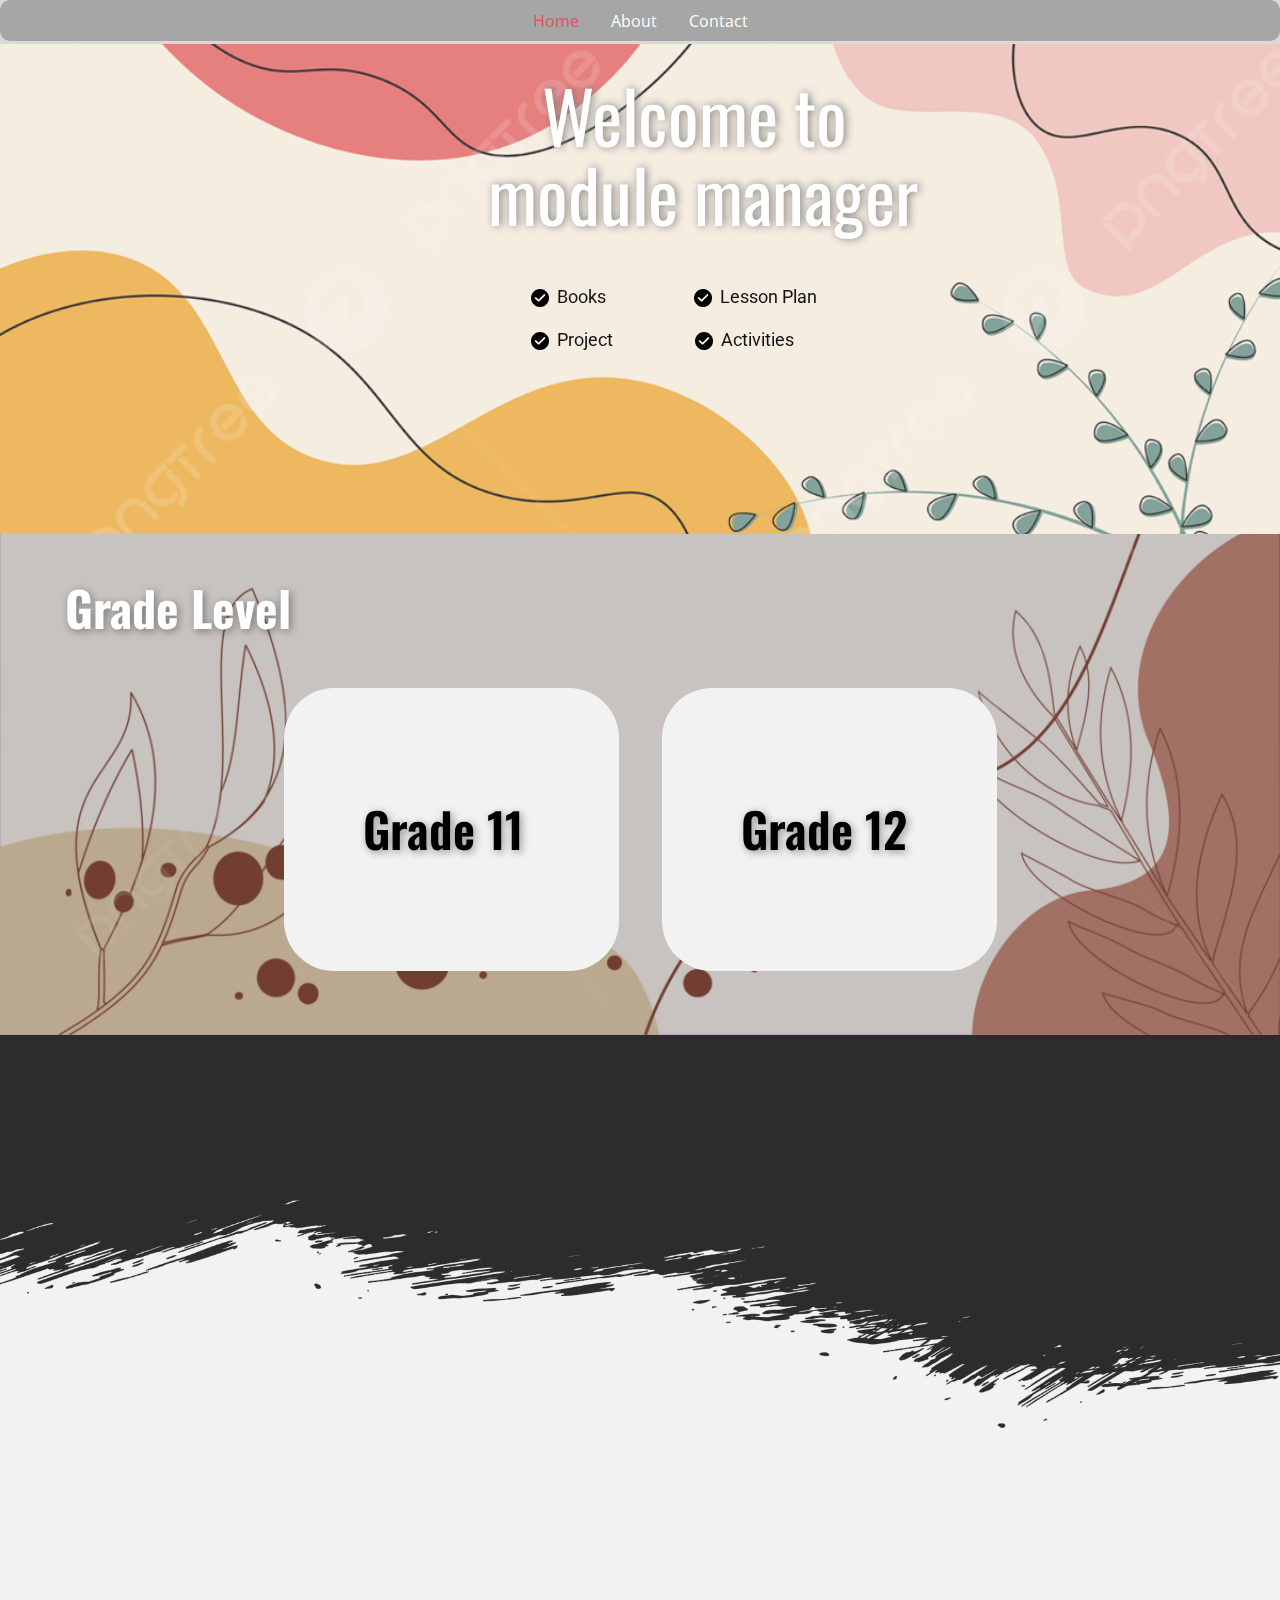
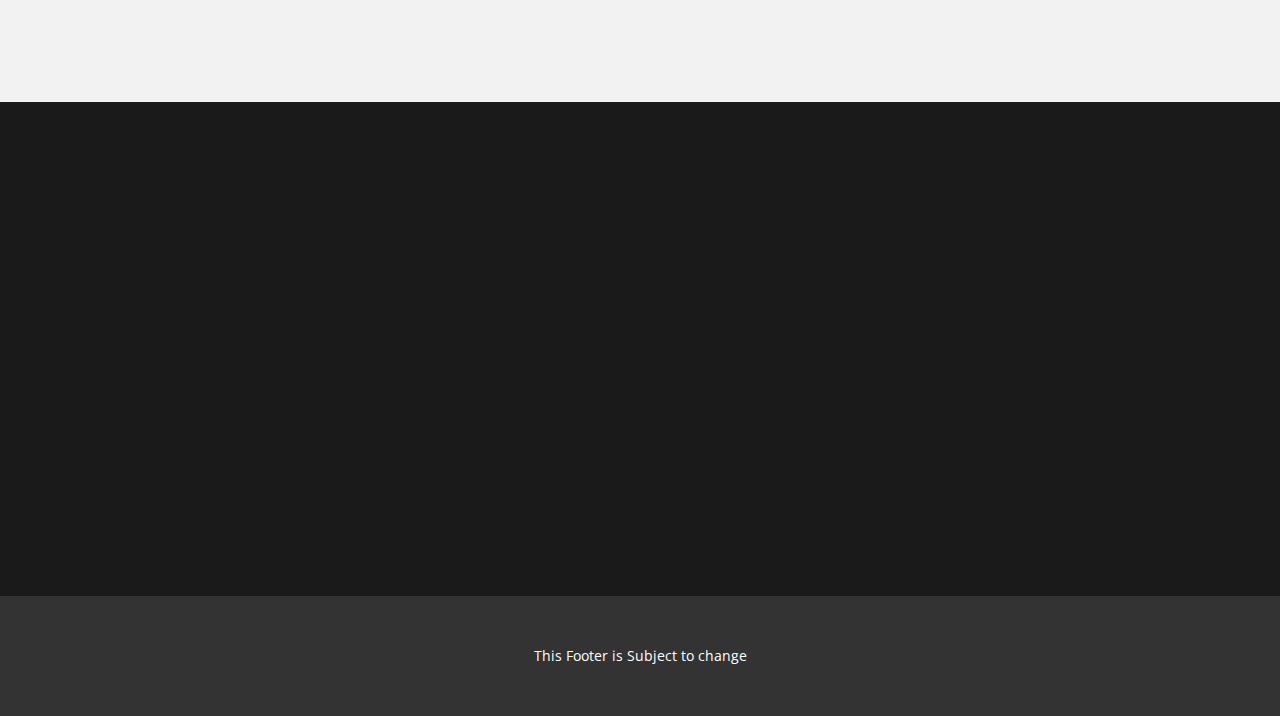
<file: Professional Look/index.html>
<!DOCTYPE html>
<html style="font-size: 16px;" lang="en"><head>
    <meta name="viewport" content="width=device-width, initial-scale=1.0">
    <meta charset="utf-8">
    <meta name="keywords" content="​Reliable, Trusted, and Professional Services, ​Repairing services, Home Repair Services">
    <meta name="description" content="">
    <title>Page 1</title>
    <link rel="stylesheet" href="nicepage.css" media="screen">
<link rel="stylesheet" href="Page-1.css" media="screen">
    <script class="u-script" type="text/javascript" src="jquery.js" defer=""></script>
    <script class="u-script" type="text/javascript" src="nicepage.js" defer=""></script>
    <meta name="generator" content="Nicepage 6.7.6, nicepage.com">
    <meta name="referrer" content="origin">
    <link id="u-theme-google-font" rel="stylesheet" href="https://fonts.googleapis.com/css?family=Roboto:100,100i,300,300i,400,400i,500,500i,700,700i,900,900i|Open+Sans:300,300i,400,400i,500,500i,600,600i,700,700i,800,800i">
    <link id="u-page-google-font" rel="stylesheet" href="https://fonts.googleapis.com/css?family=Oswald:200,300,400,500,600,700|Montserrat:100,100i,200,200i,300,300i,400,400i,500,500i,600,600i,700,700i,800,800i,900,900i">
    
    
    
    
    
    
    <script type="application/ld+json">{
		"@context": "http://schema.org",
		"@type": "Organization",
		"name": ""
}</script>
    <meta name="theme-color" content="#478ac9">
    <meta property="og:title" content="Page 1">
    <meta property="og:type" content="website">
  <meta data-intl-tel-input-cdn-path="intlTelInput/"></head>
  <body data-home-page="Page-1.html" data-home-page-title="Page 1" data-path-to-root="./" data-include-products="false" class="u-body u-overlap u-overlap-transparent u-xl-mode" data-lang="en"><header class="u-clearfix u-header u-valign-middle u-header" id="sec-15b2"><div class="u-container-style u-expanded-width u-grey-80 u-group u-opacity u-opacity-30 u-radius u-shape-round u-group-1">
        <div class="u-container-layout u-valign-middle u-container-layout-1">
          <nav class="u-menu u-menu-one-level u-offcanvas u-menu-1" data-responsive-from="SM">
            <div class="menu-collapse" style="font-size: 1rem; letter-spacing: 0px;">
              <a class="u-button-style u-custom-left-right-menu-spacing u-custom-padding-bottom u-custom-text-active-color u-custom-text-hover-color u-custom-top-bottom-menu-spacing u-nav-link u-text-active-palette-1-base u-text-hover-palette-2-base" href="#" style="padding: 5px 4px; font-size: calc(1em + 10px);">
                <svg class="u-svg-link" viewBox="0 0 24 24"><use xmlns:xlink="http://www.w3.org/1999/xlink" xlink:href="#menu-hamburger"></use></svg>
                <svg class="u-svg-content" version="1.1" id="menu-hamburger" viewBox="0 0 16 16" x="0px" y="0px" xmlns:xlink="http://www.w3.org/1999/xlink" xmlns="http://www.w3.org/2000/svg"><g><rect y="1" width="16" height="2"></rect><rect y="7" width="16" height="2"></rect><rect y="13" width="16" height="2"></rect>
</g></svg>
              </a>
            </div>
            <div class="u-custom-menu u-nav-container">
              <ul class="u-nav u-unstyled u-nav-1"><li class="u-nav-item"><a class="u-button-style u-nav-link u-text-active-palette-2-base u-text-hover-palette-1-base" href="Page-1.html" style="padding: 6px 16px;">Home</a>
</li><li class="u-nav-item"><a class="u-button-style u-nav-link u-text-active-palette-2-base u-text-hover-palette-1-base" href="#" style="padding: 6px 16px;">About</a>
</li><li class="u-nav-item"><a class="u-button-style u-nav-link u-text-active-palette-2-base u-text-hover-palette-1-base" href="#" style="padding: 6px 16px;">Contact</a>
</li></ul>
            </div>
            <div class="u-custom-menu u-nav-container-collapse">
              <div class="u-black u-container-style u-inner-container-layout u-opacity u-opacity-95 u-sidenav">
                <div class="u-inner-container-layout u-sidenav-overflow">
                  <div class="u-menu-close"></div>
                  <ul class="u-align-center u-nav u-popupmenu-items u-unstyled u-nav-2"><li class="u-nav-item"><a class="u-button-style u-nav-link" href="Page-1.html">Home</a>
</li><li class="u-nav-item"><a class="u-button-style u-nav-link" href="#">About</a>
</li><li class="u-nav-item"><a class="u-button-style u-nav-link" href="#">Contact</a>
</li></ul>
                </div>
              </div>
              <div class="u-black u-menu-overlay u-opacity u-opacity-70"></div>
            </div>
          </nav>
        </div>
      </div></header>
    <section class="u-align-center u-clearfix u-grey-15 u-section-1" id="sec-f7d1">
      <div class="data-layout-selected u-clearfix u-expanded-width-xs u-gutter-0 u-layout-wrap u-palette-5-base u-layout-wrap-1">
        <div class="u-gutter-0 u-layout">
          <div class="u-layout-row">
            <div class="u-align-center u-container-style u-image u-layout-cell u-shape-rectangle u-size-60 u-image-1" data-image-width="1200" data-image-height="563" data-animation-name="customAnimationIn" data-animation-duration="1500" data-animation-delay="250">
              <div class="u-container-layout u-container-layout-1">
                <h2 class="u-custom-font u-font-oswald u-text u-text-body-alt-color u-text-1" data-animation-name="customAnimationIn" data-animation-duration="1500" data-animation-delay="250">Welcome to<br>&nbsp;module manager
                </h2>
                <div class="custom-expanded u-layout-grid u-list u-list-1">
                  <div class="u-repeater u-repeater-1">
                    <div class="u-container-align-left u-container-style u-list-item u-repeater-item u-list-item-1" data-animation-name="customAnimationIn" data-animation-duration="1500" data-animation-delay="500">
                      <div class="u-container-layout u-similar-container u-valign-middle u-container-layout-2">
                        <h6 class="u-align-left u-text u-text-default u-text-2"><span class="u-file-icon u-icon u-icon-1"><img src="images/711239.png" alt=""></span>&nbsp;Books
                        </h6>
                      </div>
                    </div>
                    <div class="u-container-align-left u-container-style u-list-item u-repeater-item u-list-item-2" data-animation-name="customAnimationIn" data-animation-duration="1500" data-animation-delay="500">
                      <div class="u-container-layout u-similar-container u-valign-middle u-container-layout-3">
                        <h6 class="u-align-left u-text u-text-default u-text-3"><span class="u-file-icon u-icon u-icon-2"><img src="images/711239.png" alt=""></span>&nbsp;Lesson Plan
                        </h6>
                      </div>
                    </div>
                    <div class="u-container-align-left u-container-style u-list-item u-repeater-item u-list-item-3" data-animation-name="customAnimationIn" data-animation-duration="1500" data-animation-delay="500">
                      <div class="u-container-layout u-similar-container u-valign-middle u-container-layout-4">
                        <h6 class="u-align-left u-text u-text-default u-text-4"><span class="u-file-icon u-icon u-icon-3"><img src="images/711239.png" alt=""></span>&nbsp;Project
                        </h6>
                      </div>
                    </div>
                    <div class="u-container-style u-list-item u-repeater-item u-list-item-4" data-animation-name="customAnimationIn" data-animation-duration="1500" data-animation-delay="500">
                      <div class="u-container-layout u-similar-container u-valign-middle u-container-layout-5">
                        <h6 class="u-align-left u-text u-text-default u-text-5"><span class="u-file-icon u-icon u-icon-4"><img src="images/711239.png" alt=""></span>&nbsp;Activities
                        </h6>
                      </div>
                    </div>
                  </div>
                </div>
              </div>
            </div>
          </div>
        </div>
      </div>
    </section>
    <section class="u-clearfix u-gradient u-valign-middle-xl u-section-2" id="carousel_42f3">
      <div class="u-container-style u-expanded-width u-group u-image u-shading u-shape-rectangle u-image-1" data-image-width="1200" data-image-height="1200">
        <div class="u-container-layout u-container-layout-1">
          <h2 class="u-align-center u-custom-font u-font-oswald u-text u-text-default-lg u-text-default-md u-text-default-sm u-text-default-xl u-text-1" data-animation-name="customAnimationIn" data-animation-duration="1500">Grade Level</h2>
          <div class="u-layout-grid u-list u-list-1">
            <div class="u-repeater u-repeater-1">
              <div class="u-container-style u-grey-5 u-hover-feature u-list-item u-radius u-repeater-item u-shape-round u-list-item-1" data-animation-name="customAnimationIn" data-animation-duration="1500" data-href="Grade-11.html">
                <div class="u-container-layout u-similar-container u-valign-middle u-container-layout-2">
                  <p class="u-custom-font u-font-oswald u-text u-text-black u-text-default u-text-2">
                    <a class="u-active-none u-btn u-button-link u-button-style u-custom-font u-font-oswald u-hover-none u-none u-text-active-palette-2-base u-text-black u-text-hover-custom-color-1 u-btn-1" data-href="https://nicepage.com" href="Grade-11.html">Grade 11</a>
                  </p>
                </div>
              </div>
              <div class="u-container-style u-grey-5 u-hover-feature u-list-item u-radius u-repeater-item u-shape-round u-list-item-2" data-animation-name="customAnimationIn" data-animation-duration="1500">
                <div class="u-container-layout u-similar-container u-valign-middle u-container-layout-3">
                  <p class="u-custom-font u-font-oswald u-text u-text-black u-text-default u-text-3">Grade 12</p>
                </div>
              </div>
            </div>
          </div>
        </div>
      </div>
      
      
      
      
      
      
      
      
      
      
      
      
      
      
      
      
      
      
      
      
      
      
      
      
      
      
      
      
      
      
    </section>
    <section class="u-align-center u-clearfix u-grey-5 u-section-3" id="sec-a816">
      <div class="u-container-style u-expanded-width u-group u-image u-image-1" data-image-width="1980" data-image-height="1132">
        <div class="u-container-layout u-valign-top-lg u-valign-top-md u-valign-top-sm u-valign-top-xl u-container-layout-1">
          <h2 class="u-align-center u-text u-text-body-alt-color u-text-default-lg u-text-default-md u-text-default-sm u-text-default-xl u-text-1" data-animation-name="customAnimationIn" data-animation-duration="1500" data-animation-delay="0">Module Manager<br>
          </h2>
        </div>
      </div>
      <div class="u-list u-list-1">
        <div class="u-repeater u-repeater-1">
          <div class="u-align-left u-container-style u-list-item u-repeater-item u-shape-rectangle u-white u-list-item-1" data-animation-name="customAnimationIn" data-animation-duration="1500" data-animation-delay="250">
            <div class="u-container-layout u-similar-container u-container-layout-2"><span class="u-file-icon u-icon u-icon-circle u-palette-3-light-1 u-icon-1" data-animation-name="customAnimationIn" data-animation-duration="1500" data-animation-delay="500"><img src="images/1828911-d6232d67.png" alt=""></span>
              <h4 class="u-custom-font u-font-montserrat u-text u-text-2">Activities</h4>
              <p class="u-text u-text-3">Easdwasda asd asd asd asd asd awd asd wasd asd</p>
            </div>
          </div>
          <div class="u-align-left u-container-style u-list-item u-repeater-item u-shape-rectangle u-video-cover u-white u-list-item-2" data-animation-name="customAnimationIn" data-animation-duration="1500" data-animation-delay="250">
            <div class="u-container-layout u-similar-container u-container-layout-3"><span class="u-file-icon u-icon u-icon-circle u-palette-3-light-1 u-icon-2" data-animation-name="customAnimationIn" data-animation-duration="1500" data-animation-delay="500"><img src="images/864685-56be4d51.png" alt=""></span>
              <h4 class="u-custom-font u-font-montserrat u-text u-text-4">Books</h4>
              <p class="u-text u-text-5">Excepteur sint occaecat cupidatat non proident, sunt in culpa qui officia deserunt</p>
            </div>
          </div>
          <div class="u-align-left u-container-style u-list-item u-repeater-item u-shape-rectangle u-video-cover u-white u-list-item-3" data-animation-name="customAnimationIn" data-animation-duration="1500" data-animation-delay="250">
            <div class="u-container-layout u-similar-container u-container-layout-4"><span class="u-file-icon u-icon u-icon-circle u-palette-3-light-1 u-icon-3" data-animation-name="customAnimationIn" data-animation-duration="1500" data-animation-delay="500"><img src="images/1014346-aad54ef0.png" alt=""></span>
              <h4 class="u-custom-font u-font-montserrat u-text u-text-6">Modules</h4>
              <p class="u-text u-text-7">Excepteur sint occaecat cupidatat non proident, sunt in culpa qui officia deserunt</p>
            </div>
          </div>
          <div class="u-align-left u-container-style u-list-item u-repeater-item u-shape-rectangle u-video-cover u-white u-list-item-4" data-animation-name="customAnimationIn" data-animation-duration="1500" data-animation-delay="250">
            <div class="u-container-layout u-similar-container u-container-layout-5"><span class="u-file-icon u-icon u-icon-circle u-palette-3-light-1 u-icon-4" data-animation-name="customAnimationIn" data-animation-duration="1500" data-animation-delay="500"><img src="images/171322-3849cbde.png" alt=""></span>
              <h4 class="u-custom-font u-font-montserrat u-text u-text-8">Assignments</h4>
              <p class="u-text u-text-9">Excepteur sint occaecat cupidatat non proident, sunt in culpa qui officia deserunt</p>
            </div>
          </div>
        </div>
      </div>
      
      
      
      
    </section>
    <section class="u-clearfix u-container-align-center u-grey-90 u-section-4" id="sec-b38a">
      <div class="u-clearfix u-sheet u-valign-middle u-sheet-1">
        <div class="u-clearfix u-expanded-width u-layout-wrap u-layout-wrap-1">
          <div class="u-layout">
            <div class="u-layout-row">
              <div class="u-container-align-center u-container-style u-layout-cell u-size-20-lg u-size-20-xl u-size-30-md u-size-30-sm u-size-30-xs u-layout-cell-1" data-animation-name="customAnimationIn" data-animation-duration="1500">
                <div class="u-container-layout u-valign-top u-container-layout-1">
                  <h4 class="u-align-center u-text u-text-1">Email Us</h4>
                  <p class="u-align-center u-text u-text-default u-text-2"> Email us using our simple form and we'll respond within 10 working days.</p>
                  <div class="u-align-center-sm u-align-center-xs u-form u-form-1">
                    <form action="https://forms.nicepagesrv.com/v2/form/process" class="u-clearfix u-form-spacing-10 u-form-vertical u-inner-form" source="email" name="form" style="padding: 0px;">
                      <div class="u-form-email u-form-group u-label-none">
                        <label for="email-5b2e" class="u-label">Email</label>
                        <input type="email" placeholder="Enter a valid email address" id="email-5b2e" name="email" class="u-grey-10 u-input u-input-rectangle u-input-1" required="">
                      </div>
                      <div class="u-align-left u-form-group u-form-submit u-label-none">
                        <a href="#" class="u-active-palette-3-light-1 u-border-none u-btn u-btn-submit u-button-style u-hover-palette-3-light-1 u-palette-3-base u-btn-1">Submit</a>
                        <input type="submit" value="submit" class="u-form-control-hidden">
                      </div>
                      <div class="u-form-send-message u-form-send-success"> Thank you! Your message has been sent. </div>
                      <div class="u-form-send-error u-form-send-message"> Unable to send your message. Please fix errors then try again. </div>
                      <input type="hidden" value="" name="recaptchaResponse">
                      <input type="hidden" name="formServices" value="b6dae152-51e6-9400-97c9-306dfce50eaa">
                    </form>
                  </div>
                </div>
              </div>
              <div class="u-container-align-center-lg u-container-align-center-md u-container-align-center-xl u-container-style u-layout-cell u-size-20-lg u-size-20-xl u-size-30-md u-size-30-sm u-size-30-xs u-layout-cell-2" data-animation-name="customAnimationIn" data-animation-duration="1500" data-animation-delay="500" data-animation-direction="">
                <div class="u-container-layout u-valign-top u-container-layout-2"><span class="u-align-center u-file-icon u-icon u-icon-1"><img src="images/733585.png" alt=""></span>
                  <h4 class="u-align-center u-text u-text-3"> Whatsapp Support</h4>
                  <p class="u-align-center u-text u-text-default-lg u-text-default-md u-text-default-xl u-text-4"> Add us on WhatsApp &amp; send queries for instant reply.</p>
                  <a href="tel:+12-345-678-89089" class="u-active-palette-3-light-1 u-btn u-button-style u-custom u-hover-palette-3-light-1 u-palette-3-base u-btn-2" data-animation-name="" data-animation-duration="0" data-animation-delay="0" data-animation-direction="">+12-345-678-89089</a>
                </div>
              </div>
              <div class="cell-temp-clone u-container-align-center u-container-style u-layout-cell u-size-20-lg u-size-20-xl u-size-60-md u-size-60-sm u-size-60-xs u-layout-cell-3" data-animation-name="customAnimationIn" data-animation-duration="1500" data-animation-delay="500" data-animation-direction="">
                <div class="u-container-layout u-valign-top u-container-layout-3"><span class="u-align-center u-file-icon u-icon u-text-white u-icon-2"><img src="images/684849-34712721.png" alt=""></span>
                  <h4 class="u-align-center u-text u-text-5"> Live Chat</h4>
                  <p class="u-align-center u-text u-text-6"> The fastest way to get in touch with an Expert</p>
                  <a href="tel:+12-345-678-89089" class="u-active-palette-3-light-1 u-btn u-button-style u-custom u-hover-palette-3-light-1 u-palette-3-base u-btn-3" data-animation-name="" data-animation-duration="0" data-animation-delay="0" data-animation-direction="">Live chart</a>
                </div>
              </div>
            </div>
          </div>
        </div>
      </div>
    </section>
    <style class="u-overlap-style">.u-overlap:not(.u-sticky-scroll) .u-header {
transparency: 70 !important
}</style>
    
    
    
    <footer class="u-align-center u-clearfix u-footer u-grey-80 u-footer" id="sec-0169"><div class="u-clearfix u-sheet u-sheet-1">
        <p class="u-small-text u-text u-text-variant u-text-1">This Footer is Subject to change</p>
      </div></footer>
   
  
</body></html>
</file>
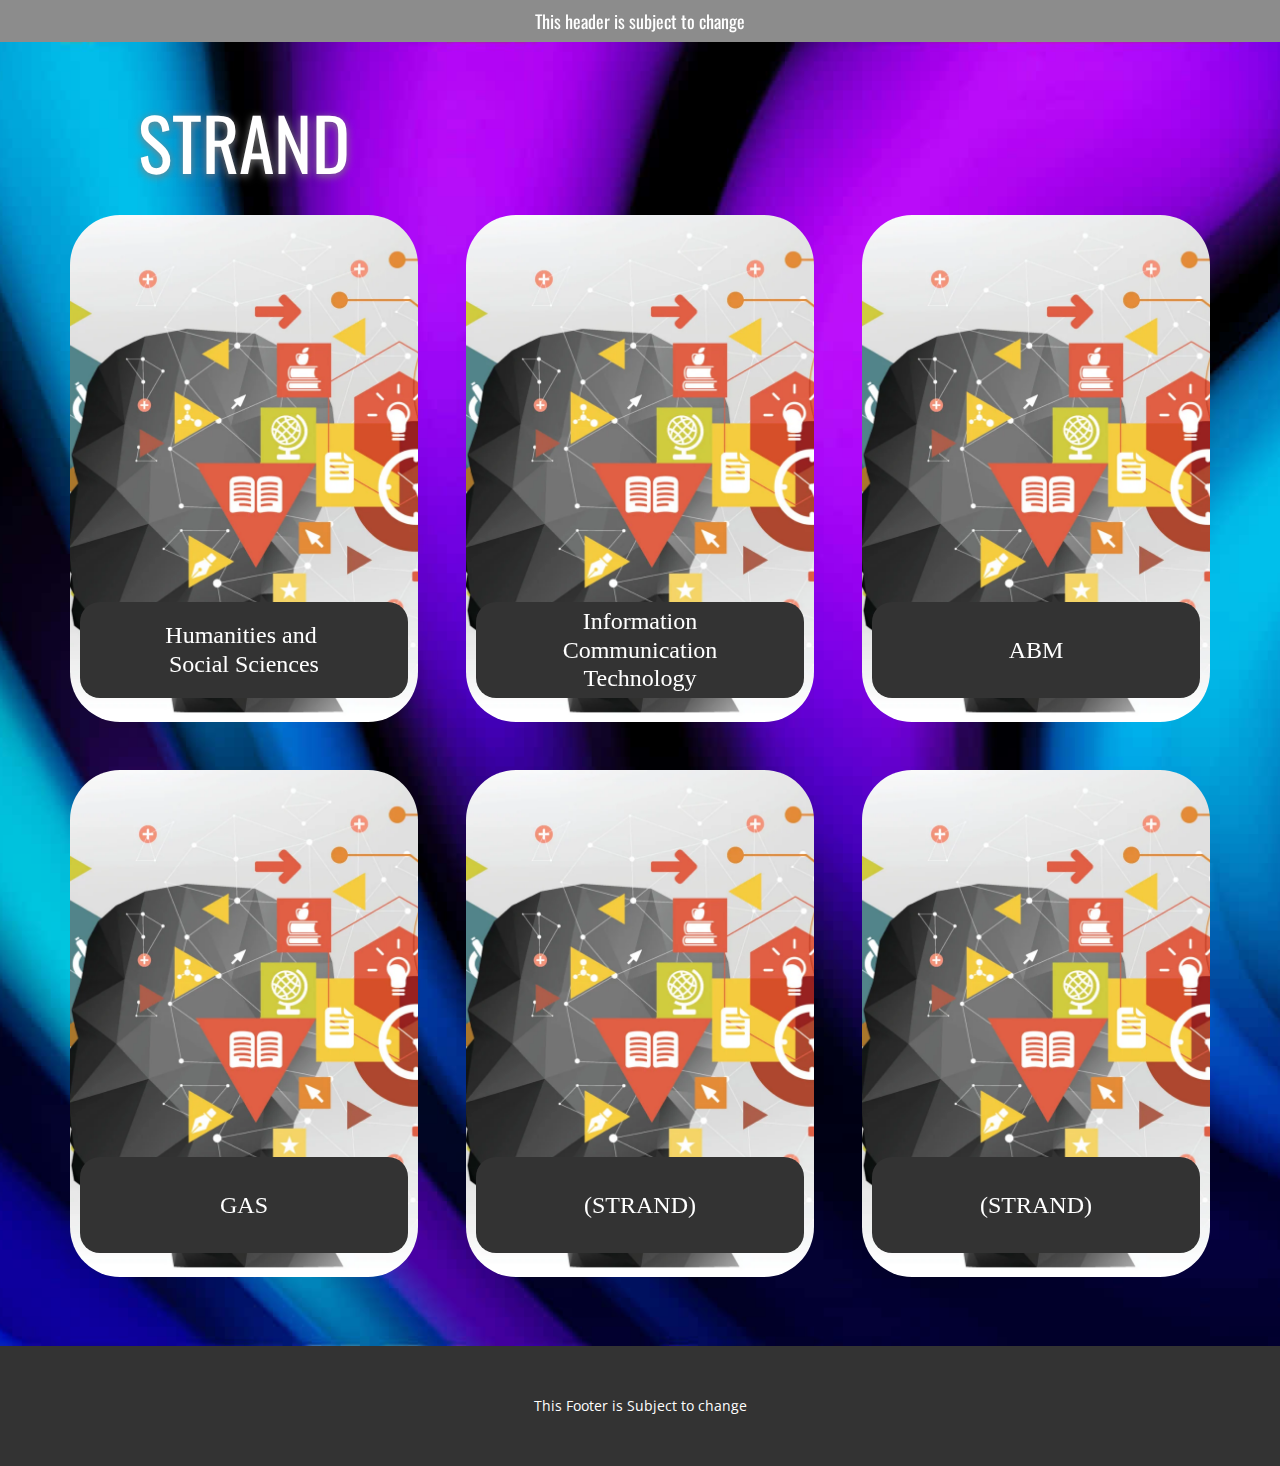
<file: Grade-11.html>
<!DOCTYPE html>
<html style="font-size: 16px;" lang="en"><head>
    <meta name="viewport" content="width=device-width, initial-scale=1.0">
    <meta charset="utf-8">
    <meta name="keywords" content="Strands">
    <meta name="description" content="">
    <title>Grade 11</title>
    <link rel="stylesheet" href="nicepage.css" media="screen">
<link rel="stylesheet" href="Grade-11.css" media="screen">
    <script class="u-script" type="text/javascript" src="jquery.js" defer=""></script>
    <script class="u-script" type="text/javascript" src="nicepage.js" defer=""></script>
    <meta name="generator" content="Nicepage 6.7.6, nicepage.com">
    <link id="u-theme-google-font" rel="stylesheet" href="https://fonts.googleapis.com/css?family=Roboto:100,100i,300,300i,400,400i,500,500i,700,700i,900,900i|Open+Sans:300,300i,400,400i,500,500i,600,600i,700,700i,800,800i">
    <link id="u-page-google-font" rel="stylesheet" href="https://fonts.googleapis.com/css?family=Oswald:200,300,400,500,600,700">
    
    
    
    <script type="application/ld+json">{
		"@context": "http://schema.org",
		"@type": "Organization",
		"name": ""
}</script>
    <meta name="theme-color" content="#478ac9">
    <meta property="og:title" content="Grade 11">
    <meta property="og:type" content="website">
  <meta data-intl-tel-input-cdn-path="intlTelInput/"></head>
  <body data-path-to-root="./" data-include-products="false" class="u-body u-xl-mode" data-lang="en"><header class="u-clearfix u-header u-sticky u-sticky-8b26 u-header" id="sec-15b2"><div class="u-container-style u-expanded-width u-grey-90 u-group u-opacity u-opacity-50 u-shape-rectangle u-group-1">
        <div class="u-container-layout u-valign-middle u-container-layout-1">
          <p class="u-custom-font u-font-oswald u-text u-text-default u-text-1">This header is subject to change</p>
        </div>
      </div></header>
    <section class="u-clearfix u-image u-section-1" id="sec-c2f8" data-image-width="1920" data-image-height="1080">
      <div class="u-clearfix u-sheet u-valign-middle-xs u-sheet-1">
        <p class="u-custom-font u-font-oswald u-text u-text-body-alt-color u-text-default u-text-1">STRA​ND</p>
        <div class="u-expanded-width u-list u-list-1">
          <div class="u-repeater u-repeater-1">
            <div class="u-container-style u-hover-feature u-image u-list-item u-radius u-repeater-item u-image-1" data-animation-name="customAnimationIn" data-animation-duration="2000" data-image-width="768" data-image-height="1024">
              <div class="u-container-layout u-similar-container u-container-layout-1">
                <div class="u-align-center u-container-style u-expanded-width u-grey-80 u-group u-radius-20 u-shape-round u-group-1">
                  <div class="u-container-layout u-valign-middle u-container-layout-2">
                    <h5 class="u-custom-font u-font-georgia u-text u-text-2"> Humanities and&nbsp;<br>Social Sciences 
                    </h5>
                  </div>
                </div>
              </div>
            </div>
            <div class="u-container-style u-hover-feature u-image u-list-item u-radius u-repeater-item u-shape-round u-image-2" data-animation-name="customAnimationIn" data-animation-duration="2000" data-image-width="300" data-image-height="168">
              <div class="u-container-layout u-similar-container u-container-layout-3">
                <div class="u-align-center u-container-style u-expanded-width u-grey-80 u-group u-radius-20 u-shape-round u-group-2">
                  <div class="u-container-layout u-valign-middle u-container-layout-4">
                    <h5 class="u-custom-font u-font-georgia u-text u-text-3">Information Communication Technology</h5>
                  </div>
                </div>
              </div>
            </div>
            <div class="u-container-style u-hover-feature u-image u-list-item u-radius u-repeater-item u-image-3" data-animation-name="customAnimationIn" data-animation-duration="2000" data-image-width="1024" data-image-height="1024">
              <div class="u-container-layout u-similar-container u-container-layout-5">
                <div class="u-align-center u-container-style u-expanded-width u-grey-80 u-group u-radius-20 u-shape-round u-group-3">
                  <div class="u-container-layout u-valign-middle u-container-layout-6">
                    <h5 class="u-custom-font u-font-georgia u-text u-text-4">ABM</h5>
                  </div>
                </div>
              </div>
            </div>
            <div class="u-container-style u-hover-feature u-image u-list-item u-radius u-repeater-item u-image-4" data-animation-name="customAnimationIn" data-animation-duration="2000" data-image-width="250" data-image-height="167">
              <div class="u-container-layout u-similar-container u-container-layout-7">
                <div class="u-align-center u-container-style u-expanded-width u-grey-80 u-group u-radius-20 u-shape-round u-group-4">
                  <div class="u-container-layout u-valign-middle u-container-layout-8">
                    <h5 class="u-custom-font u-font-georgia u-text u-text-5">GAS</h5>
                  </div>
                </div>
              </div>
            </div>
            <div class="u-container-style u-hover-feature u-image u-list-item u-radius u-repeater-item u-image-5" data-animation-name="customAnimationIn" data-animation-duration="2000" data-image-width="2250" data-image-height="1500">
              <div class="u-container-layout u-similar-container u-container-layout-9">
                <div class="u-align-center u-container-style u-expanded-width u-grey-80 u-group u-radius-20 u-shape-round u-group-5">
                  <div class="u-container-layout u-valign-middle u-container-layout-10">
                    <h5 class="u-custom-font u-font-georgia u-text u-text-6">(STRAND) </h5>
                  </div>
                </div>
              </div>
            </div>
            <div class="u-container-style u-hover-feature u-image u-list-item u-radius u-repeater-item u-image-6" data-animation-name="customAnimationIn" data-animation-duration="2000" data-image-width="1620" data-image-height="1080">
              <div class="u-container-layout u-similar-container u-container-layout-11">
                <div class="u-align-center u-container-style u-expanded-width u-grey-80 u-group u-radius-20 u-shape-round u-group-6">
                  <div class="u-container-layout u-valign-middle u-container-layout-12">
                    <h5 class="u-custom-font u-font-georgia u-text u-text-7">(STRAND)</h5>
                  </div>
                </div>
              </div>
            </div>
          </div>
        </div>
      </div>
      
      
      
      
      
      
    </section>
    
    
    
    <footer class="u-align-center u-clearfix u-footer u-grey-80 u-footer" id="sec-0169"><div class="u-clearfix u-sheet u-sheet-1">
        <p class="u-small-text u-text u-text-variant u-text-1">This Footer is Subject to change</p>
      </div></footer>
    
  
</body></html>
</file>
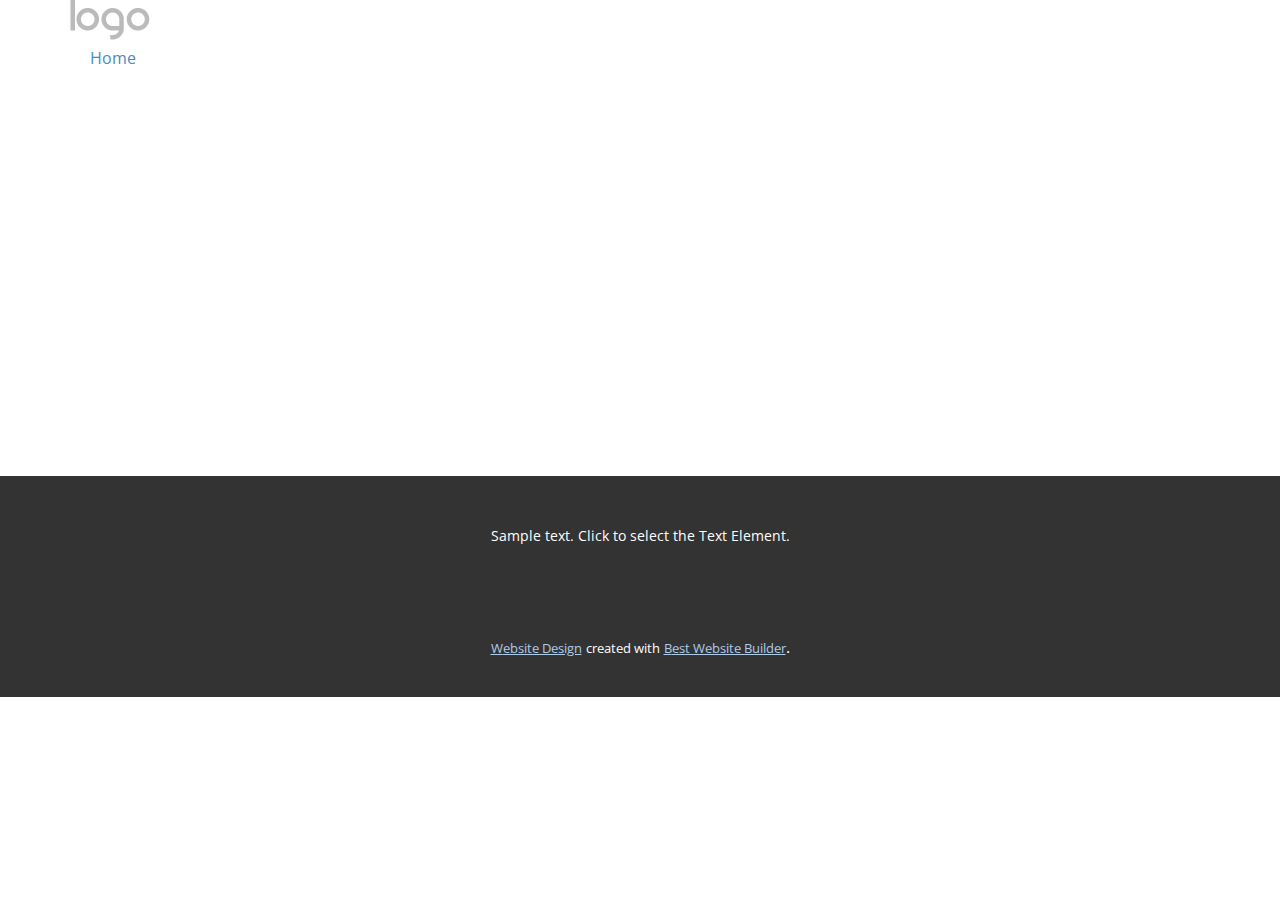
<file: Home.html>
<!DOCTYPE html>
<html style="font-size: 16px;" lang="en"><head>
    <meta name="viewport" content="width=device-width, initial-scale=1.0">
    <meta charset="utf-8">
    <meta name="keywords" content="">
    <meta name="description" content="">
    <title>Home</title>
    <link rel="stylesheet" href="nicepage.css" media="screen">
<link rel="stylesheet" href="Home.css" media="screen">
    <script class="u-script" type="text/javascript" src="jquery.js" defer=""></script>
    <script class="u-script" type="text/javascript" src="nicepage.js" defer=""></script>
    <meta name="generator" content="Nicepage 6.7.6, nicepage.com">
    <link id="u-theme-google-font" rel="stylesheet" href="https://fonts.googleapis.com/css?family=Roboto:100,100i,300,300i,400,400i,500,500i,700,700i,900,900i|Open+Sans:300,300i,400,400i,500,500i,600,600i,700,700i,800,800i">
    
    
    
    <script type="application/ld+json">{
		"@context": "http://schema.org",
		"@type": "Organization",
		"name": "",
		"logo": "images/default-logo.png"
}</script>
    <meta name="theme-color" content="#478ac9">
    <meta property="og:title" content="Home">
    <meta property="og:type" content="website">
  <meta data-intl-tel-input-cdn-path="intlTelInput/"></head>
  <body data-path-to-root="./" data-include-products="false" class="u-body u-xl-mode" data-lang="en"><header class="u-clearfix u-header u-header" id="sec-15b2"><div class="u-clearfix u-sheet u-valign-middle u-sheet-1">
        <a href="https://nicepage.com" class="u-image u-logo u-image-1">
          <img src="images/default-logo.png" class="u-logo-image u-logo-image-1">
        </a>
        <nav class="u-menu u-menu-dropdown u-offcanvas u-menu-1">
          <div class="menu-collapse" style="font-size: 1rem; letter-spacing: 0px;">
            <a class="u-button-style u-custom-left-right-menu-spacing u-custom-padding-bottom u-custom-top-bottom-menu-spacing u-nav-link u-text-active-palette-1-base u-text-hover-palette-2-base" href="#">
              <svg class="u-svg-link" viewBox="0 0 24 24"><use xmlns:xlink="http://www.w3.org/1999/xlink" xlink:href="#menu-hamburger"></use></svg>
              <svg class="u-svg-content" version="1.1" id="menu-hamburger" viewBox="0 0 16 16" x="0px" y="0px" xmlns:xlink="http://www.w3.org/1999/xlink" xmlns="http://www.w3.org/2000/svg"><g><rect y="1" width="16" height="2"></rect><rect y="7" width="16" height="2"></rect><rect y="13" width="16" height="2"></rect>
</g></svg>
            </a>
          </div>
          <div class="u-nav-container">
            <ul class="u-nav u-unstyled u-nav-1"><li class="u-nav-item"><a class="u-button-style u-nav-link u-text-active-palette-1-base u-text-hover-palette-2-base" href="Home.html" style="padding: 10px 20px;">Home</a>
</li></ul>
          </div>
          <div class="u-nav-container-collapse">
            <div class="u-black u-container-style u-inner-container-layout u-opacity u-opacity-95 u-sidenav">
              <div class="u-inner-container-layout u-sidenav-overflow">
                <div class="u-menu-close"></div>
                <ul class="u-align-center u-nav u-popupmenu-items u-unstyled u-nav-2"><li class="u-nav-item"><a class="u-button-style u-nav-link" href="Home.html">Home</a>
</li></ul>
              </div>
            </div>
            <div class="u-black u-menu-overlay u-opacity u-opacity-70"></div>
          </div>
        </nav>
      </div></header>
    <section class="u-clearfix u-section-1" id="sec-a1ef">
      <div class="u-clearfix u-sheet u-sheet-1"></div>
    </section>
    
    
    
    <footer class="u-align-center u-clearfix u-footer u-grey-80 u-footer" id="sec-0169"><div class="u-clearfix u-sheet u-sheet-1">
        <p class="u-small-text u-text u-text-variant u-text-1">Sample text. Click to select the Text Element.</p>
      </div></footer>
    <section class="u-backlink u-clearfix u-grey-80">
      <a class="u-link" href="https://nicepage.com/website-design" target="_blank">
        <span>Website Design</span>
      </a>
      <p class="u-text">
        <span>created with</span>
      </p>
      <a class="u-link" href="https://nicepage.cc" target="_blank">
        <span>Best Website Builder</span>
      </a>. 
    </section>
  
</body></html>
</file>
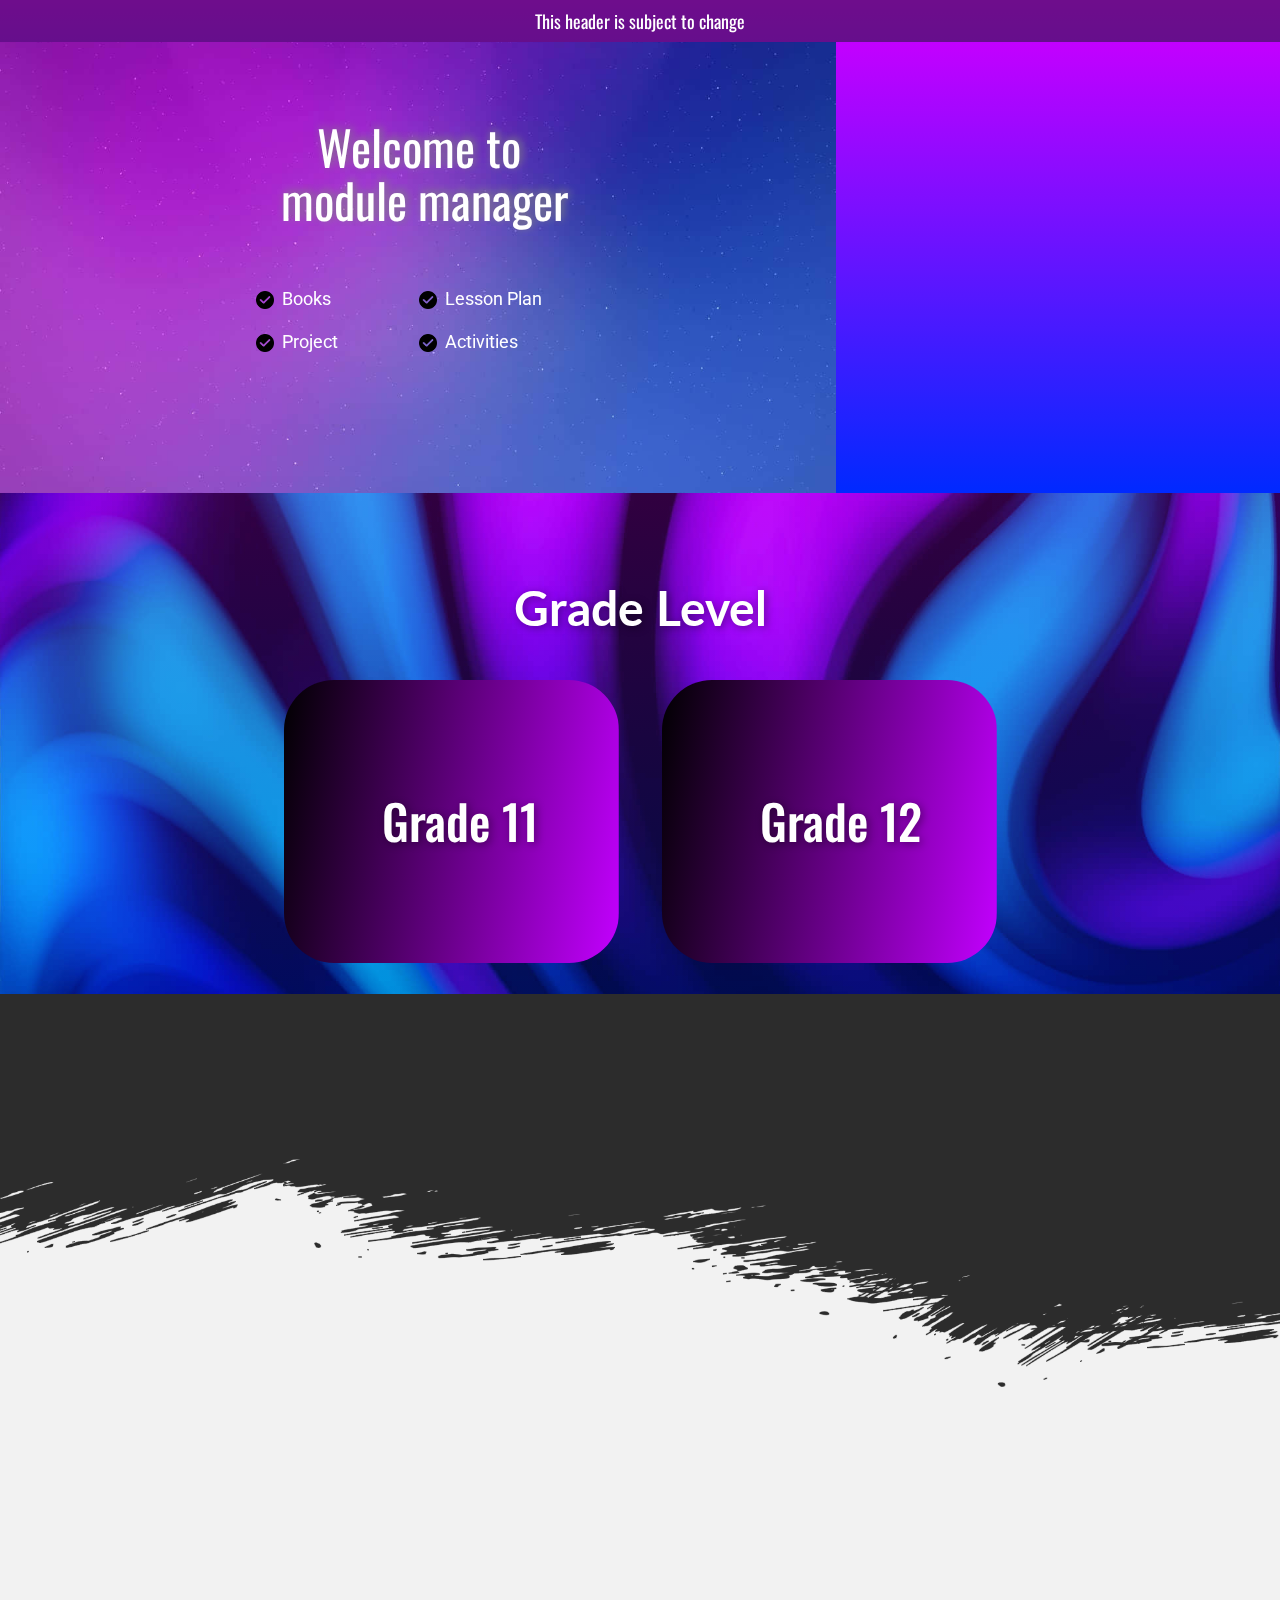
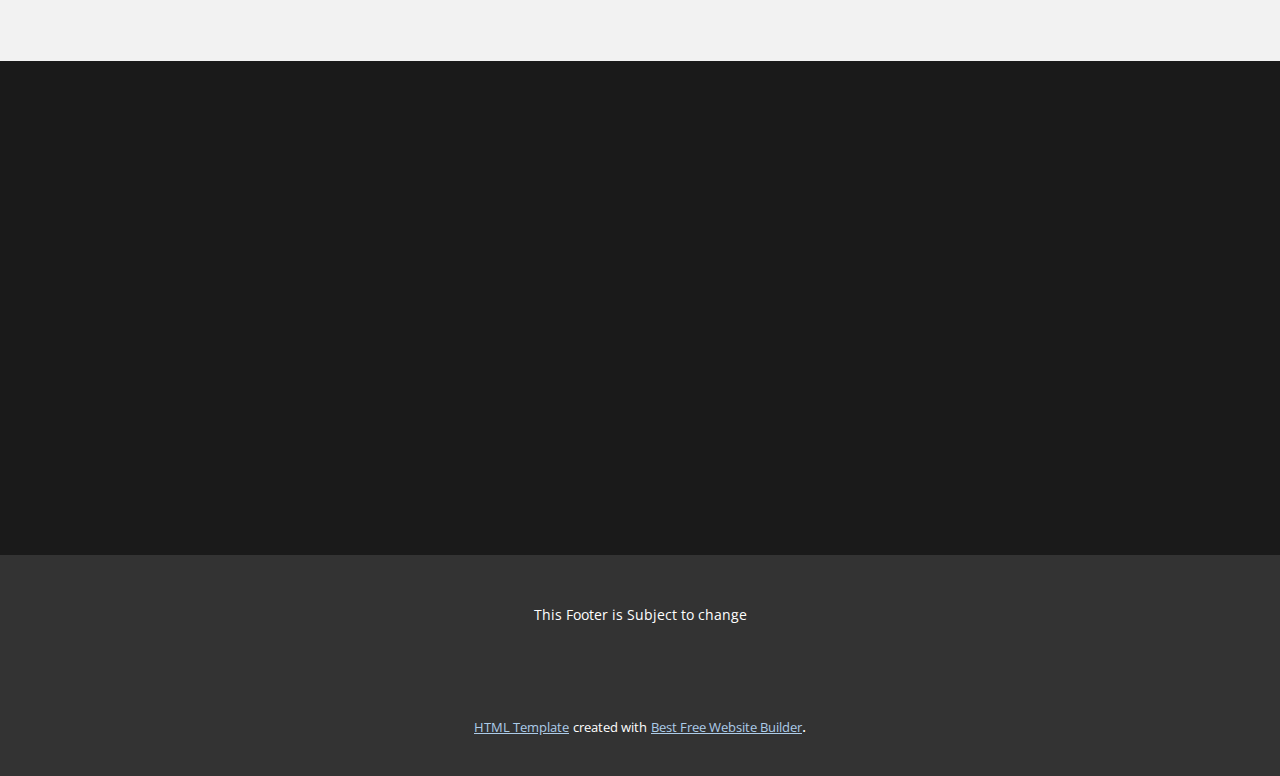
<file: Page-1.html>
<!DOCTYPE html>
<html style="font-size: 16px;" lang="en"><head>
    <meta name="viewport" content="width=device-width, initial-scale=1.0">
    <meta charset="utf-8">
    <meta name="keywords" content="​Reliable, Trusted, and Professional Services, ​Repairing services, Home Repair Services">
    <meta name="description" content="">
    <title>Page 1</title>
    <link rel="stylesheet" href="nicepage.css" media="screen">
<link rel="stylesheet" href="Page-1.css" media="screen">
    <script class="u-script" type="text/javascript" src="jquery.js" defer=""></script>
    <script class="u-script" type="text/javascript" src="nicepage.js" defer=""></script>
    <meta name="generator" content="Nicepage 6.7.6, nicepage.com">
    <meta name="referrer" content="origin">
    <link id="u-theme-google-font" rel="stylesheet" href="https://fonts.googleapis.com/css?family=Roboto:100,100i,300,300i,400,400i,500,500i,700,700i,900,900i|Open+Sans:300,300i,400,400i,500,500i,600,600i,700,700i,800,800i">
    <link id="u-page-google-font" rel="stylesheet" href="https://fonts.googleapis.com/css?family=Oswald:200,300,400,500,600,700|Lato:100,100i,300,300i,400,400i,700,700i,900,900i|Montserrat:100,100i,200,200i,300,300i,400,400i,500,500i,600,600i,700,700i,800,800i,900,900i">
    
    
    
    
    
    
    <script type="application/ld+json">{
		"@context": "http://schema.org",
		"@type": "Organization",
		"name": ""
}</script>
    <meta name="theme-color" content="#478ac9">
    <meta property="og:title" content="Page 1">
    <meta property="og:type" content="website">
  <meta data-intl-tel-input-cdn-path="intlTelInput/"></head>
  <body data-path-to-root="./" data-include-products="false" class="u-body u-overlap u-overlap-transparent u-xl-mode" data-lang="en"><header class="u-clearfix u-header u-sticky u-sticky-8b26 u-header" id="sec-15b2"><div class="u-container-style u-expanded-width u-grey-90 u-group u-opacity u-opacity-50 u-shape-rectangle u-group-1">
        <div class="u-container-layout u-valign-middle u-container-layout-1">
          <p class="u-custom-font u-font-oswald u-text u-text-default u-text-1">This header is subject to change</p>
        </div>
      </div></header>
    <section class="u-align-center u-clearfix u-gradient u-valign-middle-xs u-section-1" id="sec-f7d1">
      <div class="data-layout-selected u-clearfix u-expanded-width u-gradient u-gutter-0 u-layout-wrap u-layout-wrap-1">
        <div class="u-gutter-0 u-layout">
          <div class="u-layout-row">
            <div class="u-container-style u-hidden-xs u-layout-cell u-shape-rectangle u-size-34-lg u-size-39-xl u-size-60-md u-size-60-sm u-size-60-xs u-layout-cell-1" data-animation-name="customAnimationIn" data-animation-duration="1500" data-animation-delay="250">
              <div class="u-container-layout u-container-layout-1"></div>
            </div>
            <div class="u-align-center u-container-style u-hidden-xs u-layout-cell u-shape-rectangle u-size-21-xl u-size-26-lg u-size-60-md u-size-60-sm u-size-60-xs u-layout-cell-2">
              <div class="u-container-layout u-container-layout-2"></div>
            </div>
          </div>
        </div>
      </div>
      <div class="data-layout-selected u-clearfix u-expanded-width-xs u-gradient u-gutter-0 u-layout-wrap u-layout-wrap-2">
        <div class="u-gutter-0 u-layout">
          <div class="u-layout-row">
            <div class="u-align-center u-container-style u-image u-layout-cell u-shape-rectangle u-size-60 u-image-1" data-image-width="1280" data-image-height="800" data-animation-name="customAnimationIn" data-animation-duration="1500" data-animation-delay="250">
              <div class="u-container-layout u-container-layout-3">
                <h2 class="u-custom-font u-font-oswald u-text u-text-body-alt-color u-text-1" data-animation-name="customAnimationIn" data-animation-duration="1500" data-animation-delay="250">Welcome to<br>&nbsp;module manager
                </h2>
                <div class="custom-expanded u-layout-grid u-list u-list-1">
                  <div class="u-repeater u-repeater-1">
                    <div class="u-container-align-left-lg u-container-align-left-md u-container-align-left-sm u-container-align-left-xl u-container-style u-list-item u-repeater-item u-list-item-1" data-animation-name="customAnimationIn" data-animation-duration="1500" data-animation-delay="500">
                      <div class="u-container-layout u-similar-container u-valign-middle-lg u-valign-middle-md u-valign-middle-sm u-valign-middle-xl u-valign-top-xs u-container-layout-4">
                        <h6 class="u-align-left u-text u-text-body-alt-color u-text-default u-text-2"><span class="u-file-icon u-icon u-icon-1"><img src="images/711239.png" alt=""></span>&nbsp;Books
                        </h6>
                      </div>
                    </div>
                    <div class="u-container-align-left-lg u-container-align-left-md u-container-align-left-sm u-container-align-left-xl u-container-style u-list-item u-repeater-item u-list-item-2" data-animation-name="customAnimationIn" data-animation-duration="1500" data-animation-delay="500">
                      <div class="u-container-layout u-similar-container u-valign-middle-lg u-valign-middle-md u-valign-middle-sm u-valign-middle-xl u-valign-top-xs u-container-layout-5">
                        <h6 class="u-align-left u-text u-text-body-alt-color u-text-default u-text-3"><span class="u-file-icon u-icon u-icon-2"><img src="images/711239.png" alt=""></span>&nbsp;Lesson Plan
                        </h6>
                      </div>
                    </div>
                    <div class="u-container-align-left-lg u-container-align-left-md u-container-align-left-sm u-container-align-left-xl u-container-style u-list-item u-repeater-item u-list-item-3" data-animation-name="customAnimationIn" data-animation-duration="1500" data-animation-delay="500">
                      <div class="u-container-layout u-similar-container u-valign-middle-lg u-valign-middle-md u-valign-middle-sm u-valign-middle-xl u-valign-top-xs u-container-layout-6">
                        <h6 class="u-align-left u-text u-text-body-alt-color u-text-default u-text-4"><span class="u-file-icon u-icon u-icon-3"><img src="images/711239.png" alt=""></span>&nbsp;Project
                        </h6>
                      </div>
                    </div>
                    <div class="u-container-style u-list-item u-repeater-item u-list-item-4" data-animation-name="customAnimationIn" data-animation-duration="1500" data-animation-delay="500">
                      <div class="u-container-layout u-similar-container u-valign-middle-lg u-valign-middle-md u-valign-middle-sm u-valign-middle-xl u-valign-top-xs u-container-layout-7">
                        <h6 class="u-align-left u-text u-text-body-alt-color u-text-default u-text-5"><span class="u-file-icon u-icon u-icon-4"><img src="images/711239.png" alt=""></span>&nbsp;Activities
                        </h6>
                      </div>
                    </div>
                  </div>
                </div>
              </div>
            </div>
          </div>
        </div>
      </div>
    </section>
    <section class="u-clearfix u-gradient u-valign-middle u-section-2" id="carousel_42f3">
      <div class="u-container-style u-expanded-width u-group u-image u-shading u-image-1" data-image-width="1920" data-image-height="1080">
        <div class="u-container-layout u-container-layout-1">
          <h2 class="u-align-center u-custom-font u-font-lato u-text u-text-default-lg u-text-default-md u-text-default-sm u-text-default-xl u-text-1" data-animation-name="customAnimationIn" data-animation-duration="1500">Grade Level</h2>
          <div class="u-layout-grid u-list u-list-1">
            <div class="u-repeater u-repeater-1">
              <div class="u-container-style u-gradient u-hover-feature u-list-item u-radius u-repeater-item u-shape-round u-list-item-1" data-animation-name="customAnimationIn" data-animation-duration="1500" data-href="Grade-11.html">
                <div class="u-container-layout u-similar-container u-valign-middle-lg u-valign-middle-md u-valign-middle-sm u-valign-middle-xl u-container-layout-2">
                  <p class="u-custom-font u-font-oswald u-text u-text-body-alt-color u-text-default u-text-2">
                    <a class="u-active-none u-border-none u-btn u-button-link u-button-style u-hover-none u-none u-text-active-palette-2-base u-text-body-alt-color u-text-hover-custom-color-1 u-btn-1" data-href="https://nicepage.com" href="Grade-11.html">Grade 11</a>
                  </p>
                </div>
              </div>
              <div class="u-container-style u-gradient u-hover-feature u-list-item u-radius u-repeater-item u-shape-round u-video-cover u-list-item-2" data-animation-name="customAnimationIn" data-animation-duration="1500">
                <div class="u-container-layout u-similar-container u-valign-middle-lg u-valign-middle-md u-valign-middle-sm u-valign-middle-xl u-container-layout-3">
                  <p class="u-custom-font u-font-oswald u-text u-text-body-alt-color u-text-default u-text-3">Grade 12</p>
                </div>
              </div>
            </div>
          </div>
        </div>
      </div>
      
      
      
      
      
      
      
      
      
      
      
      
      
      
      
      
      
      
      
      
      
      
      
      
      
      
      
      
      
      
    </section>
    <section class="u-align-center u-clearfix u-grey-5 u-section-3" id="sec-a816">
      <div class="u-container-style u-expanded-width u-group u-image u-image-1" data-image-width="1980" data-image-height="1132">
        <div class="u-container-layout u-valign-top u-container-layout-1">
          <h2 class="u-align-center u-text u-text-body-alt-color u-text-default u-text-1" data-animation-name="customAnimationIn" data-animation-duration="1500" data-animation-delay="0"> Repairing services<br>
          </h2>
        </div>
      </div>
      <div class="u-list u-list-1">
        <div class="u-repeater u-repeater-1">
          <div class="u-align-left u-container-style u-list-item u-repeater-item u-shape-rectangle u-white u-list-item-1" data-animation-name="customAnimationIn" data-animation-duration="1500" data-animation-delay="250">
            <div class="u-container-layout u-similar-container u-container-layout-2"><span class="u-file-icon u-icon u-icon-circle u-palette-3-base u-icon-1" data-animation-name="customAnimationIn" data-animation-duration="1500" data-animation-delay="500"><img src="images/1107201-e9a29c3d.png" alt=""></span>
              <h4 class="u-custom-font u-font-montserrat u-text u-text-2"> Carpentry</h4>
              <p class="u-text u-text-3">Excepteur sint occaecat cupidatat non proident, sunt in culpa qui officia deserunt</p>
              <a href="https://nicepage.com/website-design" class="u-border-1 u-border-active-black u-border-hover-black u-border-no-left u-border-no-right u-border-no-top u-border-palette-3-base u-bottom-left-radius-0 u-bottom-right-radius-0 u-btn u-button-style u-none u-radius-0 u-text-active-black u-text-body-color u-text-hover-black u-top-left-radius-0 u-top-right-radius-0 u-btn-1">more</a>
            </div>
          </div>
          <div class="u-align-left u-container-style u-list-item u-repeater-item u-shape-rectangle u-video-cover u-white u-list-item-2" data-animation-name="customAnimationIn" data-animation-duration="1500" data-animation-delay="250">
            <div class="u-container-layout u-similar-container u-container-layout-3"><span class="u-file-icon u-icon u-icon-circle u-palette-3-base u-icon-2" data-animation-name="customAnimationIn" data-animation-duration="1500" data-animation-delay="500"><img src="images/422315-41c69177.png" alt=""></span>
              <h4 class="u-custom-font u-font-montserrat u-text u-text-4"> Flooring</h4>
              <p class="u-text u-text-5">Excepteur sint occaecat cupidatat non proident, sunt in culpa qui officia deserunt</p>
              <a href="https://nicepage.review" class="u-border-1 u-border-active-black u-border-hover-black u-border-no-left u-border-no-right u-border-no-top u-border-palette-3-base u-bottom-left-radius-0 u-bottom-right-radius-0 u-btn u-button-style u-none u-radius-0 u-text-active-black u-text-body-color u-text-hover-black u-top-left-radius-0 u-top-right-radius-0 u-btn-2">more</a>
            </div>
          </div>
          <div class="u-align-left u-container-style u-list-item u-repeater-item u-shape-rectangle u-video-cover u-white u-list-item-3" data-animation-name="customAnimationIn" data-animation-duration="1500" data-animation-delay="250">
            <div class="u-container-layout u-similar-container u-container-layout-4"><span class="u-file-icon u-icon u-icon-circle u-palette-3-base u-icon-3" data-animation-name="customAnimationIn" data-animation-duration="1500" data-animation-delay="500"><img src="images/5035738-b8cf2e83.png" alt=""></span>
              <h4 class="u-custom-font u-font-montserrat u-text u-text-6"> Painting</h4>
              <p class="u-text u-text-7">Excepteur sint occaecat cupidatat non proident, sunt in culpa qui officia deserunt</p>
              <a href="https://nicepage.site" class="u-border-1 u-border-active-black u-border-hover-black u-border-no-left u-border-no-right u-border-no-top u-border-palette-3-base u-bottom-left-radius-0 u-bottom-right-radius-0 u-btn u-button-style u-none u-radius-0 u-text-active-black u-text-body-color u-text-hover-black u-top-left-radius-0 u-top-right-radius-0 u-btn-3">more</a>
            </div>
          </div>
          <div class="u-align-left u-container-style u-list-item u-repeater-item u-shape-rectangle u-video-cover u-white u-list-item-4" data-animation-name="customAnimationIn" data-animation-duration="1500" data-animation-delay="250">
            <div class="u-container-layout u-similar-container u-container-layout-5"><span class="u-file-icon u-icon u-icon-circle u-palette-3-base u-icon-4" data-animation-name="customAnimationIn" data-animation-duration="1500" data-animation-delay="500"><img src="images/7315554-2b85bfeb.png" alt=""></span>
              <h4 class="u-custom-font u-font-montserrat u-text u-text-8"> Electrical Work</h4>
              <p class="u-text u-text-9">Excepteur sint occaecat cupidatat non proident, sunt in culpa qui officia deserunt</p>
              <a href="https://nicepage.cc" class="u-border-1 u-border-active-black u-border-hover-black u-border-no-left u-border-no-right u-border-no-top u-border-palette-3-base u-bottom-left-radius-0 u-bottom-right-radius-0 u-btn u-button-style u-none u-radius-0 u-text-active-black u-text-body-color u-text-hover-black u-top-left-radius-0 u-top-right-radius-0 u-btn-4">more</a>
            </div>
          </div>
        </div>
      </div>
      
      
      
      
    </section>
    <section class="u-clearfix u-container-align-center u-grey-90 u-section-4" id="sec-b38a">
      <div class="u-clearfix u-sheet u-valign-middle u-sheet-1">
        <div class="u-clearfix u-expanded-width u-layout-wrap u-layout-wrap-1">
          <div class="u-layout">
            <div class="u-layout-row">
              <div class="u-container-align-center u-container-style u-layout-cell u-size-20-lg u-size-20-xl u-size-30-md u-size-30-sm u-size-30-xs u-layout-cell-1" data-animation-name="customAnimationIn" data-animation-duration="1500">
                <div class="u-container-layout u-valign-top u-container-layout-1">
                  <h4 class="u-align-center u-text u-text-1">Email Us</h4>
                  <p class="u-align-center u-text u-text-default u-text-2"> Email us using our simple form and we'll respond within 10 working days.</p>
                  <div class="u-align-center-sm u-align-center-xs u-form u-form-1">
                    <form action="https://forms.nicepagesrv.com/v2/form/process" class="u-clearfix u-form-spacing-10 u-form-vertical u-inner-form" source="email" name="form" style="padding: 0px;">
                      <div class="u-form-email u-form-group u-label-none">
                        <label for="email-5b2e" class="u-label">Email</label>
                        <input type="email" placeholder="Enter a valid email address" id="email-5b2e" name="email" class="u-grey-10 u-input u-input-rectangle u-input-1" required="">
                      </div>
                      <div class="u-align-left u-form-group u-form-submit u-label-none">
                        <a href="#" class="u-active-palette-3-light-1 u-border-none u-btn u-btn-submit u-button-style u-hover-palette-3-light-1 u-palette-3-base u-btn-1">Submit</a>
                        <input type="submit" value="submit" class="u-form-control-hidden">
                      </div>
                      <div class="u-form-send-message u-form-send-success"> Thank you! Your message has been sent. </div>
                      <div class="u-form-send-error u-form-send-message"> Unable to send your message. Please fix errors then try again. </div>
                      <input type="hidden" value="" name="recaptchaResponse">
                      <input type="hidden" name="formServices" value="b6dae152-51e6-9400-97c9-306dfce50eaa">
                    </form>
                  </div>
                </div>
              </div>
              <div class="u-container-align-center-lg u-container-align-center-md u-container-align-center-xl u-container-style u-layout-cell u-size-20-lg u-size-20-xl u-size-30-md u-size-30-sm u-size-30-xs u-layout-cell-2" data-animation-name="customAnimationIn" data-animation-duration="1500" data-animation-delay="500" data-animation-direction="">
                <div class="u-container-layout u-valign-top u-container-layout-2"><span class="u-align-center u-file-icon u-icon u-icon-1"><img src="images/733585.png" alt=""></span>
                  <h4 class="u-align-center u-text u-text-3"> Whatsapp Support</h4>
                  <p class="u-align-center u-text u-text-default-lg u-text-default-md u-text-default-xl u-text-4"> Add us on WhatsApp &amp; send queries for instant reply.</p>
                  <a href="tel:+12-345-678-89089" class="u-active-palette-3-light-1 u-btn u-button-style u-custom u-hover-palette-3-light-1 u-palette-3-base u-btn-2" data-animation-name="" data-animation-duration="0" data-animation-delay="0" data-animation-direction="">+12-345-678-89089</a>
                </div>
              </div>
              <div class="cell-temp-clone u-container-align-center u-container-style u-layout-cell u-size-20-lg u-size-20-xl u-size-60-md u-size-60-sm u-size-60-xs u-layout-cell-3" data-animation-name="customAnimationIn" data-animation-duration="1500" data-animation-delay="500" data-animation-direction="">
                <div class="u-container-layout u-valign-top u-container-layout-3"><span class="u-align-center u-file-icon u-icon u-text-white u-icon-2"><img src="images/684849-34712721.png" alt=""></span>
                  <h4 class="u-align-center u-text u-text-5"> Live Chat</h4>
                  <p class="u-align-center u-text u-text-6"> The fastest way to get in touch with an Expert</p>
                  <a href="tel:+12-345-678-89089" class="u-active-palette-3-light-1 u-btn u-button-style u-custom u-hover-palette-3-light-1 u-palette-3-base u-btn-3" data-animation-name="" data-animation-duration="0" data-animation-delay="0" data-animation-direction="">Live chart</a>
                </div>
              </div>
            </div>
          </div>
        </div>
      </div>
    </section>
    
    
    
    <footer class="u-align-center u-clearfix u-footer u-grey-80 u-footer" id="sec-0169"><div class="u-clearfix u-sheet u-sheet-1">
        <p class="u-small-text u-text u-text-variant u-text-1">This Footer is Subject to change</p>
      </div></footer>
    <section class="u-backlink u-clearfix u-grey-80">
      <a class="u-link" href="https://nicepage.com/html-templates" target="_blank">
        <span>HTML Template</span>
      </a>
      <p class="u-text">
        <span>created with</span>
      </p>
      <a class="u-link" href="https://nicepage.online" target="_blank">
        <span>Best Free Website Builder</span>
      </a>. 
    </section>
  
</body></html>
</file>
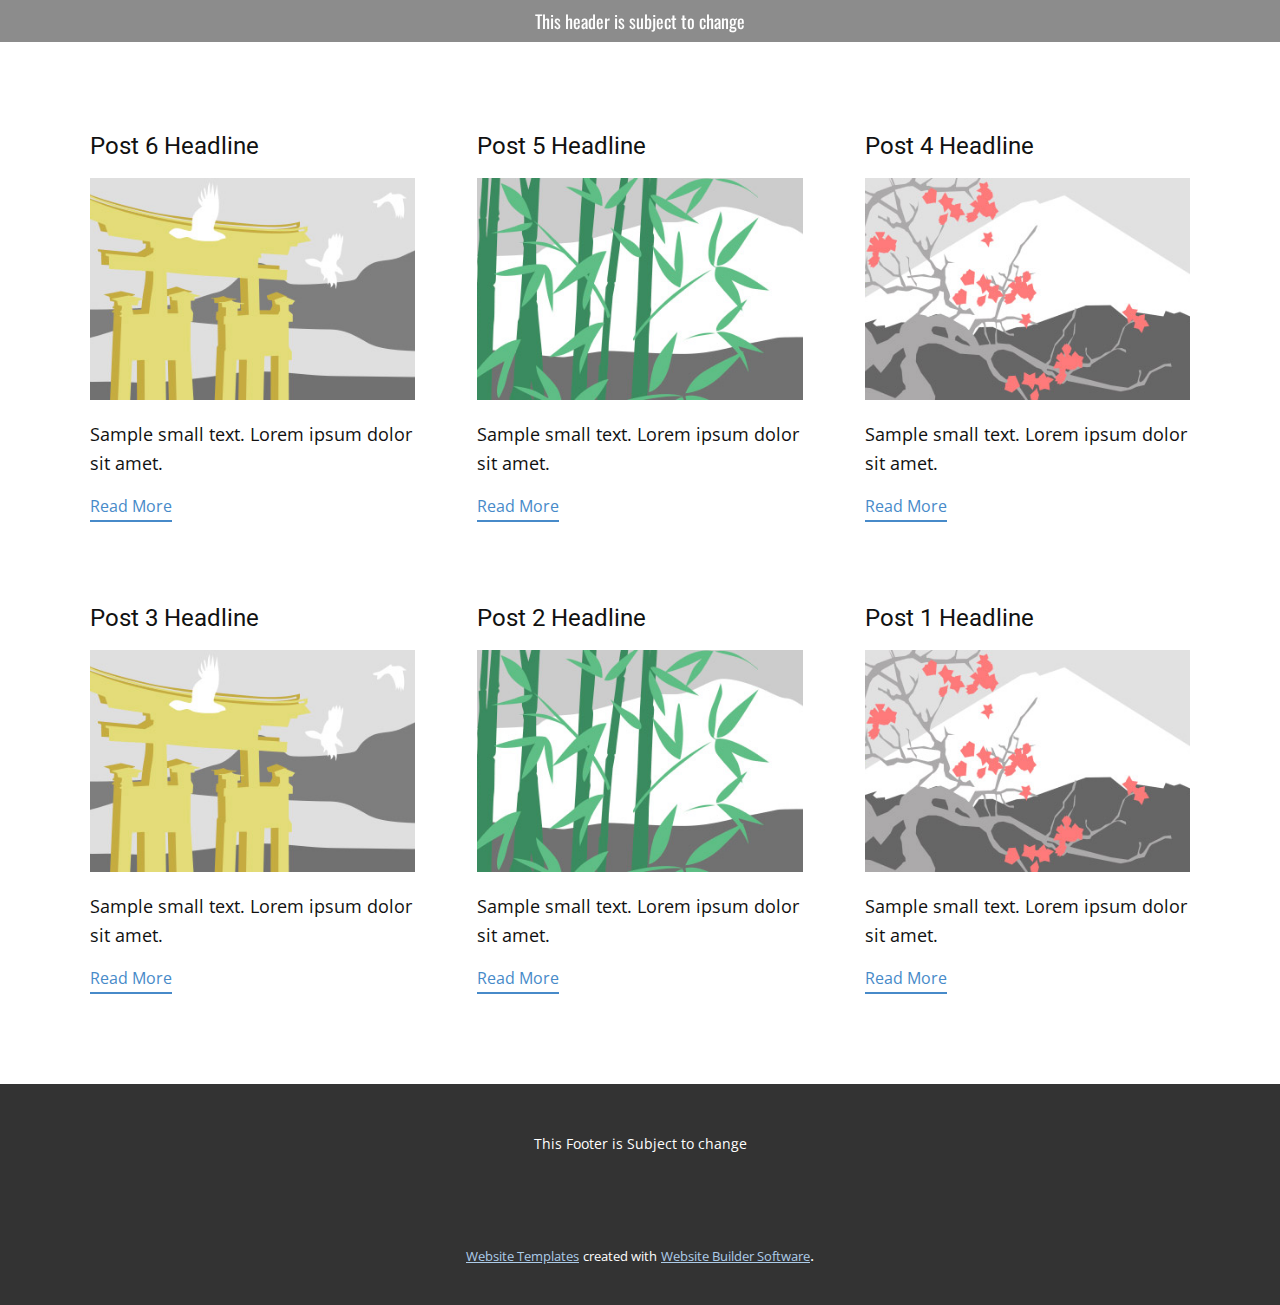
<file: blog/blog.html>
<!DOCTYPE html>
<html style="font-size: 16px;" lang="en"><head>
    <meta name="viewport" content="width=device-width, initial-scale=1.0">
    <meta charset="utf-8">
    <meta name="keywords" content="">
    <meta name="description" content="">
    <title>Blog</title>
    <link rel="stylesheet" href="../nicepage.css" media="screen">
<link rel="stylesheet" href="../Blog-Template.css" media="screen">
    <script class="u-script" type="text/javascript" src="../jquery.js" defer=""></script>
    <script class="u-script" type="text/javascript" src="../nicepage.js" defer=""></script>
    <meta name="generator" content="Nicepage 6.7.6, nicepage.com">
    <link id="u-theme-google-font" rel="stylesheet" href="https://fonts.googleapis.com/css?family=Roboto:100,100i,300,300i,400,400i,500,500i,700,700i,900,900i|Open+Sans:300,300i,400,400i,500,500i,600,600i,700,700i,800,800i">
    <link id="u-page-google-font" rel="stylesheet" href="https://fonts.googleapis.com/css?family=Oswald:200,300,400,500,600,700">
    
    
    
    <script type="application/ld+json">{
		"@context": "http://schema.org",
		"@type": "Organization",
		"name": ""
}</script>
    <meta name="theme-color" content="#478ac9">
  <meta data-intl-tel-input-cdn-path="intlTelInput/"></head>
  <body data-path-to-root="./" data-include-products="false" class="u-body u-xl-mode" data-lang="en"><header class="u-clearfix u-header u-sticky u-sticky-8b26 u-header" id="sec-15b2"><div class="u-container-style u-expanded-width u-grey-90 u-group u-opacity u-opacity-50 u-shape-rectangle u-group-1">
        <div class="u-container-layout u-valign-middle u-container-layout-1">
          <p class="u-custom-font u-font-oswald u-text u-text-default u-text-1">This header is subject to change</p>
        </div>
      </div></header>
    <section class="u-clearfix u-section-1" id="sec-ef4e">
      <div class="u-clearfix u-sheet u-valign-middle u-sheet-1"><!--blog--><!--blog_options_json--><!--{"type":"Recent","source":"","tags":"","count":""}--><!--/blog_options_json-->
        <div class="u-blog u-expanded-width u-blog-1">
          <div class="u-list-control"></div>
          <div class="u-repeater u-repeater-1"><!--blog_post-->
            <div class="u-blog-post u-container-style u-repeater-item u-white u-repeater-item-1">
              <div class="u-container-layout u-similar-container u-valign-top u-container-layout-1"><!--blog_post_header-->
                <h4 class="u-blog-control u-text u-text-1">
                  <a class="u-post-header-link" href="../blog/post-5.html">Post 6 Headline</a>
                </h4><!--/blog_post_header--><!--blog_post_image-->
                <a class="u-post-header-link" href="../blog/post-5.html"><img alt="" class="u-blog-control u-expanded-width u-image u-image-default u-image-1" src="../images/8ad73f3c.jpeg"></a><!--/blog_post_image--><!--blog_post_content-->
                <div class="u-blog-control u-post-content u-text u-text-2 fr-view">Sample small text. Lorem ipsum dolor sit amet.</div><!--/blog_post_content--><!--blog_post_readmore-->
                <a href="../blog/post-5.html" class="u-blog-control u-border-2 u-border-no-left u-border-no-right u-border-no-top u-border-palette-1-base u-btn u-btn-rectangle u-button-style u-none u-btn-1"><!--blog_post_readmore_content--><!--options_json--><!--{"content":"","defaultValue":"Read More"}--><!--/options_json-->Read More<!--/blog_post_readmore_content--></a><!--/blog_post_readmore-->
              </div>
            </div><div class="u-blog-post u-container-style u-repeater-item u-video-cover u-white">
              <div class="u-container-layout u-similar-container u-valign-top u-container-layout-2"><!--blog_post_header-->
                <h4 class="u-blog-control u-text u-text-3">
                  <a class="u-post-header-link" href="../blog/post-4.html">Post 5 Headline</a>
                </h4><!--/blog_post_header--><!--blog_post_image-->
                <a class="u-post-header-link" href="../blog/post-4.html"><img alt="" class="u-blog-control u-expanded-width u-image u-image-default u-image-2" src="../images/68f64b9d.jpeg"></a><!--/blog_post_image--><!--blog_post_content-->
                <div class="u-blog-control u-post-content u-text u-text-4 fr-view">Sample small text. Lorem ipsum dolor sit amet.</div><!--/blog_post_content--><!--blog_post_readmore-->
                <a href="../blog/post-4.html" class="u-blog-control u-border-2 u-border-no-left u-border-no-right u-border-no-top u-border-palette-1-base u-btn u-btn-rectangle u-button-style u-none u-btn-2"><!--blog_post_readmore_content--><!--options_json--><!--{"content":"","defaultValue":"Read More"}--><!--/options_json-->Read More<!--/blog_post_readmore_content--></a><!--/blog_post_readmore-->
              </div>
            </div><div class="u-blog-post u-container-style u-repeater-item u-video-cover u-white">
              <div class="u-container-layout u-similar-container u-valign-top u-container-layout-3"><!--blog_post_header-->
                <h4 class="u-blog-control u-text u-text-5">
                  <a class="u-post-header-link" href="../blog/post-3.html">Post 4 Headline</a>
                </h4><!--/blog_post_header--><!--blog_post_image-->
                <a class="u-post-header-link" href="../blog/post-3.html"><img alt="" class="u-blog-control u-expanded-width u-image u-image-default u-image-3" src="../images/0fd3416c.jpeg"></a><!--/blog_post_image--><!--blog_post_content-->
                <div class="u-blog-control u-post-content u-text u-text-6 fr-view">Sample small text. Lorem ipsum dolor sit amet.</div><!--/blog_post_content--><!--blog_post_readmore-->
                <a href="../blog/post-3.html" class="u-blog-control u-border-2 u-border-no-left u-border-no-right u-border-no-top u-border-palette-1-base u-btn u-btn-rectangle u-button-style u-none u-btn-3"><!--blog_post_readmore_content--><!--options_json--><!--{"content":"","defaultValue":"Read More"}--><!--/options_json-->Read More<!--/blog_post_readmore_content--></a><!--/blog_post_readmore-->
              </div>
            </div><div class="u-blog-post u-container-style u-repeater-item u-white u-repeater-item-1">
              <div class="u-container-layout u-similar-container u-valign-top u-container-layout-1"><!--blog_post_header-->
                <h4 class="u-blog-control u-text u-text-1">
                  <a class="u-post-header-link" href="../blog/post-2.html">Post 3 Headline</a>
                </h4><!--/blog_post_header--><!--blog_post_image-->
                <a class="u-post-header-link" href="../blog/post-2.html"><img alt="" class="u-blog-control u-expanded-width u-image u-image-default u-image-1" src="../images/8ad73f3c.jpeg"></a><!--/blog_post_image--><!--blog_post_content-->
                <div class="u-blog-control u-post-content u-text u-text-2 fr-view">Sample small text. Lorem ipsum dolor sit amet.</div><!--/blog_post_content--><!--blog_post_readmore-->
                <a href="../blog/post-2.html" class="u-blog-control u-border-2 u-border-no-left u-border-no-right u-border-no-top u-border-palette-1-base u-btn u-btn-rectangle u-button-style u-none u-btn-1"><!--blog_post_readmore_content--><!--options_json--><!--{"content":"","defaultValue":"Read More"}--><!--/options_json-->Read More<!--/blog_post_readmore_content--></a><!--/blog_post_readmore-->
              </div>
            </div><div class="u-blog-post u-container-style u-repeater-item u-video-cover u-white">
              <div class="u-container-layout u-similar-container u-valign-top u-container-layout-2"><!--blog_post_header-->
                <h4 class="u-blog-control u-text u-text-3">
                  <a class="u-post-header-link" href="../blog/post-1.html">Post 2 Headline</a>
                </h4><!--/blog_post_header--><!--blog_post_image-->
                <a class="u-post-header-link" href="../blog/post-1.html"><img alt="" class="u-blog-control u-expanded-width u-image u-image-default u-image-2" src="../images/68f64b9d.jpeg"></a><!--/blog_post_image--><!--blog_post_content-->
                <div class="u-blog-control u-post-content u-text u-text-4 fr-view">Sample small text. Lorem ipsum dolor sit amet.</div><!--/blog_post_content--><!--blog_post_readmore-->
                <a href="../blog/post-1.html" class="u-blog-control u-border-2 u-border-no-left u-border-no-right u-border-no-top u-border-palette-1-base u-btn u-btn-rectangle u-button-style u-none u-btn-2"><!--blog_post_readmore_content--><!--options_json--><!--{"content":"","defaultValue":"Read More"}--><!--/options_json-->Read More<!--/blog_post_readmore_content--></a><!--/blog_post_readmore-->
              </div>
            </div><div class="u-blog-post u-container-style u-repeater-item u-video-cover u-white">
              <div class="u-container-layout u-similar-container u-valign-top u-container-layout-3"><!--blog_post_header-->
                <h4 class="u-blog-control u-text u-text-5">
                  <a class="u-post-header-link" href="../blog/post.html">Post 1 Headline</a>
                </h4><!--/blog_post_header--><!--blog_post_image-->
                <a class="u-post-header-link" href="../blog/post.html"><img alt="" class="u-blog-control u-expanded-width u-image u-image-default u-image-3" src="../images/0fd3416c.jpeg"></a><!--/blog_post_image--><!--blog_post_content-->
                <div class="u-blog-control u-post-content u-text u-text-6 fr-view">Sample small text. Lorem ipsum dolor sit amet.</div><!--/blog_post_content--><!--blog_post_readmore-->
                <a href="../blog/post.html" class="u-blog-control u-border-2 u-border-no-left u-border-no-right u-border-no-top u-border-palette-1-base u-btn u-btn-rectangle u-button-style u-none u-btn-3"><!--blog_post_readmore_content--><!--options_json--><!--{"content":"","defaultValue":"Read More"}--><!--/options_json-->Read More<!--/blog_post_readmore_content--></a><!--/blog_post_readmore-->
              </div>
            </div><!--/blog_post--><!--blog_post-->
            <!--/blog_post--><!--blog_post-->
            <!--/blog_post-->
          </div>
          <div class="u-list-control"></div>
        </div><!--/blog-->
      </div>
    </section>
    
    
    
    <footer class="u-align-center u-clearfix u-footer u-grey-80 u-footer" id="sec-0169"><div class="u-clearfix u-sheet u-sheet-1">
        <p class="u-small-text u-text u-text-variant u-text-1">This Footer is Subject to change</p>
      </div></footer>
    <section class="u-backlink u-clearfix u-grey-80">
      <a class="u-link" href="https://nicepage.com/website-templates" target="_blank">
        <span>Website Templates</span>
      </a>
      <p class="u-text">
        <span>created with</span>
      </p>
      <a class="u-link" href="" target="_blank">
        <span>Website Builder Software</span>
      </a>. 
    </section>
  
</body></html>
</file>
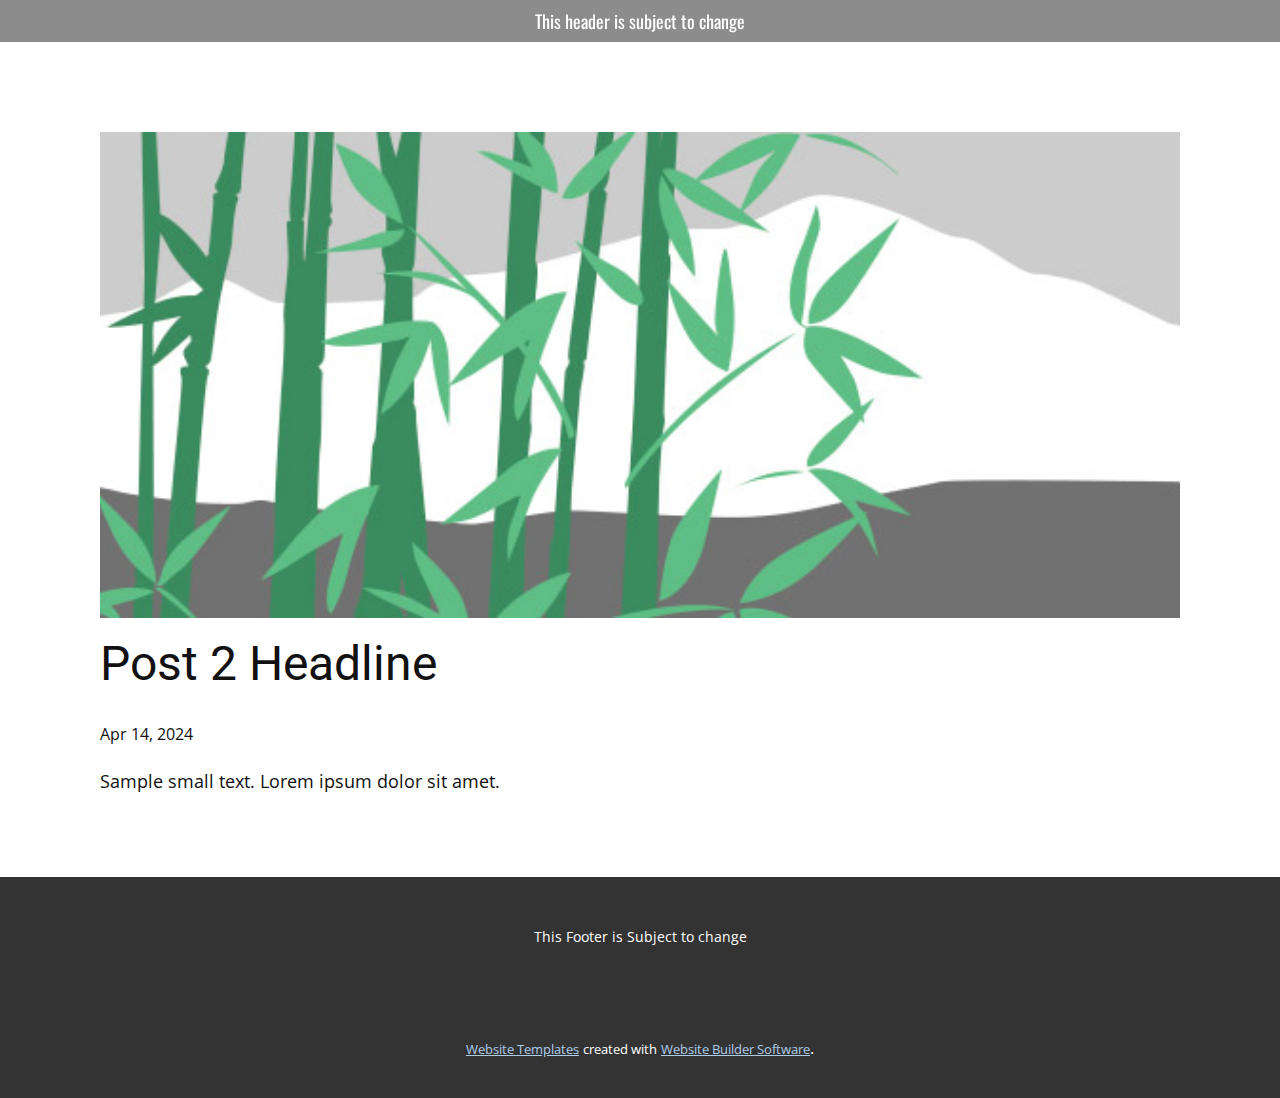
<file: blog/post-1.html>
<!DOCTYPE html>
<html style="font-size: 16px;" lang="en"><head>
    <meta name="viewport" content="width=device-width, initial-scale=1.0">
    <meta charset="utf-8">
    <meta name="keywords" content="Post 1 Headline">
    <meta name="description" content="">
    <title>Post 2 Headline</title>
    <link rel="stylesheet" href="../nicepage.css" media="screen">
<link rel="stylesheet" href="../Post-Template.css" media="screen">
    <script class="u-script" type="text/javascript" src="../jquery.js" defer=""></script>
    <script class="u-script" type="text/javascript" src="../nicepage.js" defer=""></script>
    <meta name="generator" content="Nicepage 6.7.6, nicepage.com">
    <link id="u-theme-google-font" rel="stylesheet" href="https://fonts.googleapis.com/css?family=Roboto:100,100i,300,300i,400,400i,500,500i,700,700i,900,900i|Open+Sans:300,300i,400,400i,500,500i,600,600i,700,700i,800,800i">
    <link id="u-page-google-font" rel="stylesheet" href="https://fonts.googleapis.com/css?family=Oswald:200,300,400,500,600,700">
    
    
    
    <script type="application/ld+json">{
		"@context": "http://schema.org",
		"@type": "Organization",
		"name": ""
}</script>
    <meta name="theme-color" content="#478ac9">
  <meta data-intl-tel-input-cdn-path="intlTelInput/"></head>
  <body data-path-to-root="./" data-include-products="false" class="u-body u-xl-mode" data-lang="en"><header class="u-clearfix u-header u-sticky u-sticky-8b26 u-header" id="sec-15b2"><div class="u-container-style u-expanded-width u-grey-90 u-group u-opacity u-opacity-50 u-shape-rectangle u-group-1">
        <div class="u-container-layout u-valign-middle u-container-layout-1">
          <p class="u-custom-font u-font-oswald u-text u-text-default u-text-1">This header is subject to change</p>
        </div>
      </div></header>
    <section class="u-align-center u-clearfix u-section-1" id="sec-e95c">
      <div class="u-clearfix u-sheet u-valign-middle-md u-valign-middle-sm u-valign-middle-xs u-sheet-1"><!--post_details--><!--post_details_options_json--><!--{"source":""}--><!--/post_details_options_json--><!--blog_post-->
        <div class="u-container-style u-expanded-width u-post-details u-post-details-1">
          <div class="u-container-layout u-valign-middle u-container-layout-1"><!--blog_post_image-->
            <img alt="" class="u-blog-control u-expanded-width u-image u-image-default u-image-1" src="../images/68f64b9d.jpeg"><!--/blog_post_image--><!--blog_post_header-->
            <h2 class="u-blog-control u-text u-text-1">Post 2 Headline</h2><!--/blog_post_header--><!--blog_post_metadata-->
            <div class="u-blog-control u-metadata u-metadata-1"><!--blog_post_metadata_date-->
              <span class="u-meta-date u-meta-icon">Apr 14, 2024</span><!--/blog_post_metadata_date--><!--blog_post_metadata_category-->
              <!--/blog_post_metadata_category--><!--blog_post_metadata_comments-->
              <!--/blog_post_metadata_comments-->
            </div><!--/blog_post_metadata--><!--blog_post_content-->
            <div class="u-align-justify u-blog-control u-post-content u-text u-text-2 fr-view">
  Sample small text. Lorem ipsum dolor sit amet.
  </div><!--/blog_post_content-->
          </div>
        </div><!--/blog_post--><!--/post_details-->
      </div>
    </section>
    
    
    
    <footer class="u-align-center u-clearfix u-footer u-grey-80 u-footer" id="sec-0169"><div class="u-clearfix u-sheet u-sheet-1">
        <p class="u-small-text u-text u-text-variant u-text-1">This Footer is Subject to change</p>
      </div></footer>
    <section class="u-backlink u-clearfix u-grey-80">
      <a class="u-link" href="https://nicepage.com/website-templates" target="_blank">
        <span>Website Templates</span>
      </a>
      <p class="u-text">
        <span>created with</span>
      </p>
      <a class="u-link" href="" target="_blank">
        <span>Website Builder Software</span>
      </a>. 
    </section>
  
</body></html>
</file>
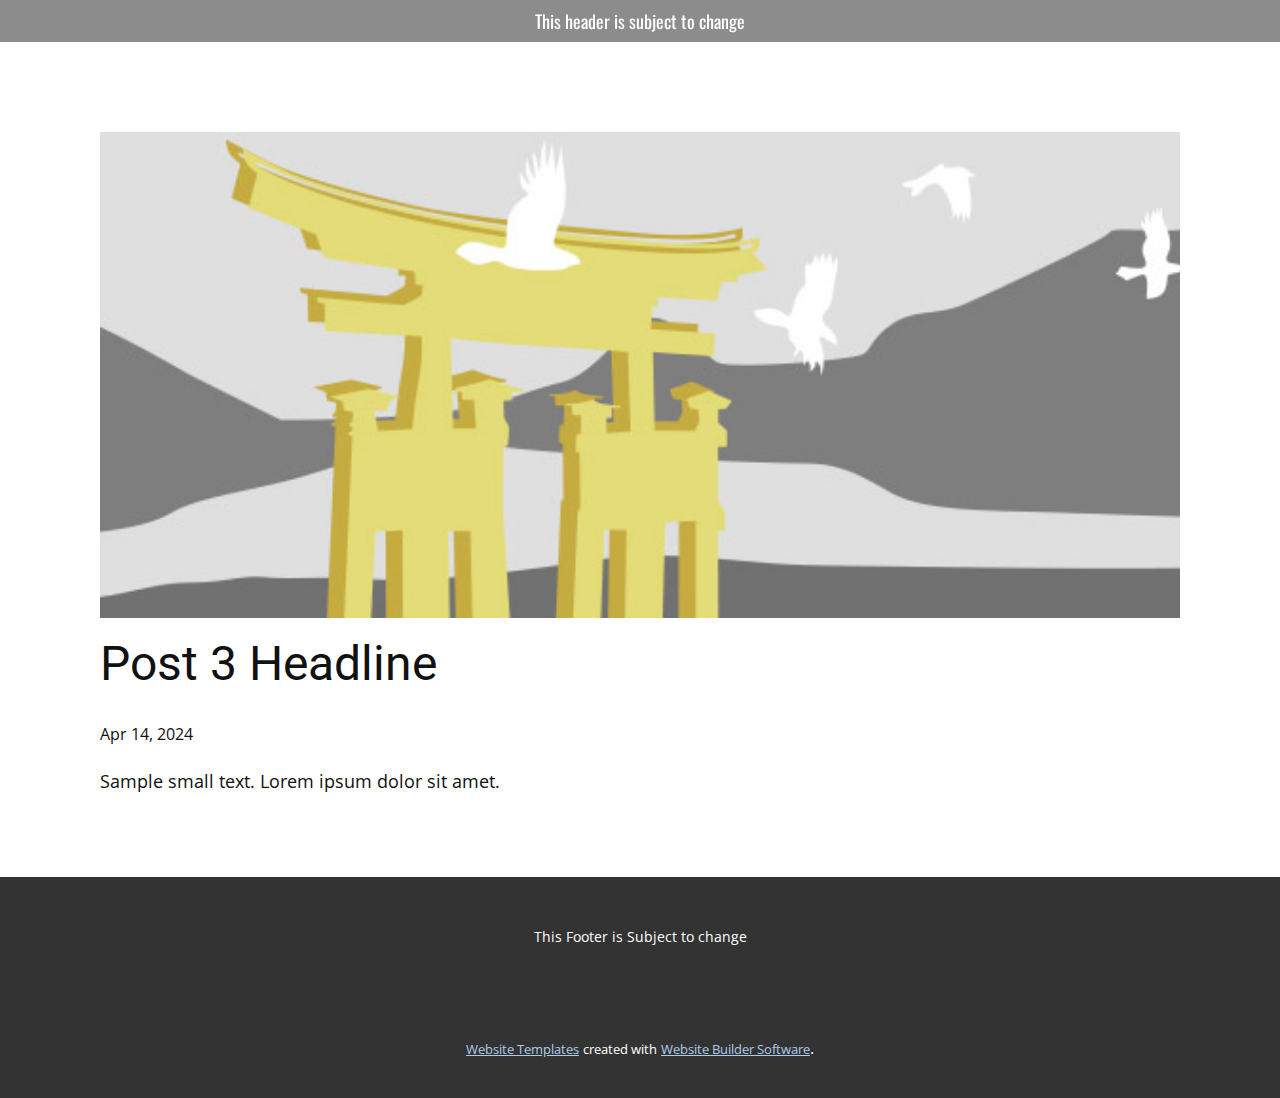
<file: blog/post-2.html>
<!DOCTYPE html>
<html style="font-size: 16px;" lang="en"><head>
    <meta name="viewport" content="width=device-width, initial-scale=1.0">
    <meta charset="utf-8">
    <meta name="keywords" content="Post 1 Headline">
    <meta name="description" content="">
    <title>Post 3 Headline</title>
    <link rel="stylesheet" href="../nicepage.css" media="screen">
<link rel="stylesheet" href="../Post-Template.css" media="screen">
    <script class="u-script" type="text/javascript" src="../jquery.js" defer=""></script>
    <script class="u-script" type="text/javascript" src="../nicepage.js" defer=""></script>
    <meta name="generator" content="Nicepage 6.7.6, nicepage.com">
    <link id="u-theme-google-font" rel="stylesheet" href="https://fonts.googleapis.com/css?family=Roboto:100,100i,300,300i,400,400i,500,500i,700,700i,900,900i|Open+Sans:300,300i,400,400i,500,500i,600,600i,700,700i,800,800i">
    <link id="u-page-google-font" rel="stylesheet" href="https://fonts.googleapis.com/css?family=Oswald:200,300,400,500,600,700">
    
    
    
    <script type="application/ld+json">{
		"@context": "http://schema.org",
		"@type": "Organization",
		"name": ""
}</script>
    <meta name="theme-color" content="#478ac9">
  <meta data-intl-tel-input-cdn-path="intlTelInput/"></head>
  <body data-path-to-root="./" data-include-products="false" class="u-body u-xl-mode" data-lang="en"><header class="u-clearfix u-header u-sticky u-sticky-8b26 u-header" id="sec-15b2"><div class="u-container-style u-expanded-width u-grey-90 u-group u-opacity u-opacity-50 u-shape-rectangle u-group-1">
        <div class="u-container-layout u-valign-middle u-container-layout-1">
          <p class="u-custom-font u-font-oswald u-text u-text-default u-text-1">This header is subject to change</p>
        </div>
      </div></header>
    <section class="u-align-center u-clearfix u-section-1" id="sec-e95c">
      <div class="u-clearfix u-sheet u-valign-middle-md u-valign-middle-sm u-valign-middle-xs u-sheet-1"><!--post_details--><!--post_details_options_json--><!--{"source":""}--><!--/post_details_options_json--><!--blog_post-->
        <div class="u-container-style u-expanded-width u-post-details u-post-details-1">
          <div class="u-container-layout u-valign-middle u-container-layout-1"><!--blog_post_image-->
            <img alt="" class="u-blog-control u-expanded-width u-image u-image-default u-image-1" src="../images/8ad73f3c.jpeg"><!--/blog_post_image--><!--blog_post_header-->
            <h2 class="u-blog-control u-text u-text-1">Post 3 Headline</h2><!--/blog_post_header--><!--blog_post_metadata-->
            <div class="u-blog-control u-metadata u-metadata-1"><!--blog_post_metadata_date-->
              <span class="u-meta-date u-meta-icon">Apr 14, 2024</span><!--/blog_post_metadata_date--><!--blog_post_metadata_category-->
              <!--/blog_post_metadata_category--><!--blog_post_metadata_comments-->
              <!--/blog_post_metadata_comments-->
            </div><!--/blog_post_metadata--><!--blog_post_content-->
            <div class="u-align-justify u-blog-control u-post-content u-text u-text-2 fr-view">
  Sample small text. Lorem ipsum dolor sit amet.
  </div><!--/blog_post_content-->
          </div>
        </div><!--/blog_post--><!--/post_details-->
      </div>
    </section>
    
    
    
    <footer class="u-align-center u-clearfix u-footer u-grey-80 u-footer" id="sec-0169"><div class="u-clearfix u-sheet u-sheet-1">
        <p class="u-small-text u-text u-text-variant u-text-1">This Footer is Subject to change</p>
      </div></footer>
    <section class="u-backlink u-clearfix u-grey-80">
      <a class="u-link" href="https://nicepage.com/website-templates" target="_blank">
        <span>Website Templates</span>
      </a>
      <p class="u-text">
        <span>created with</span>
      </p>
      <a class="u-link" href="" target="_blank">
        <span>Website Builder Software</span>
      </a>. 
    </section>
  
</body></html>
</file>
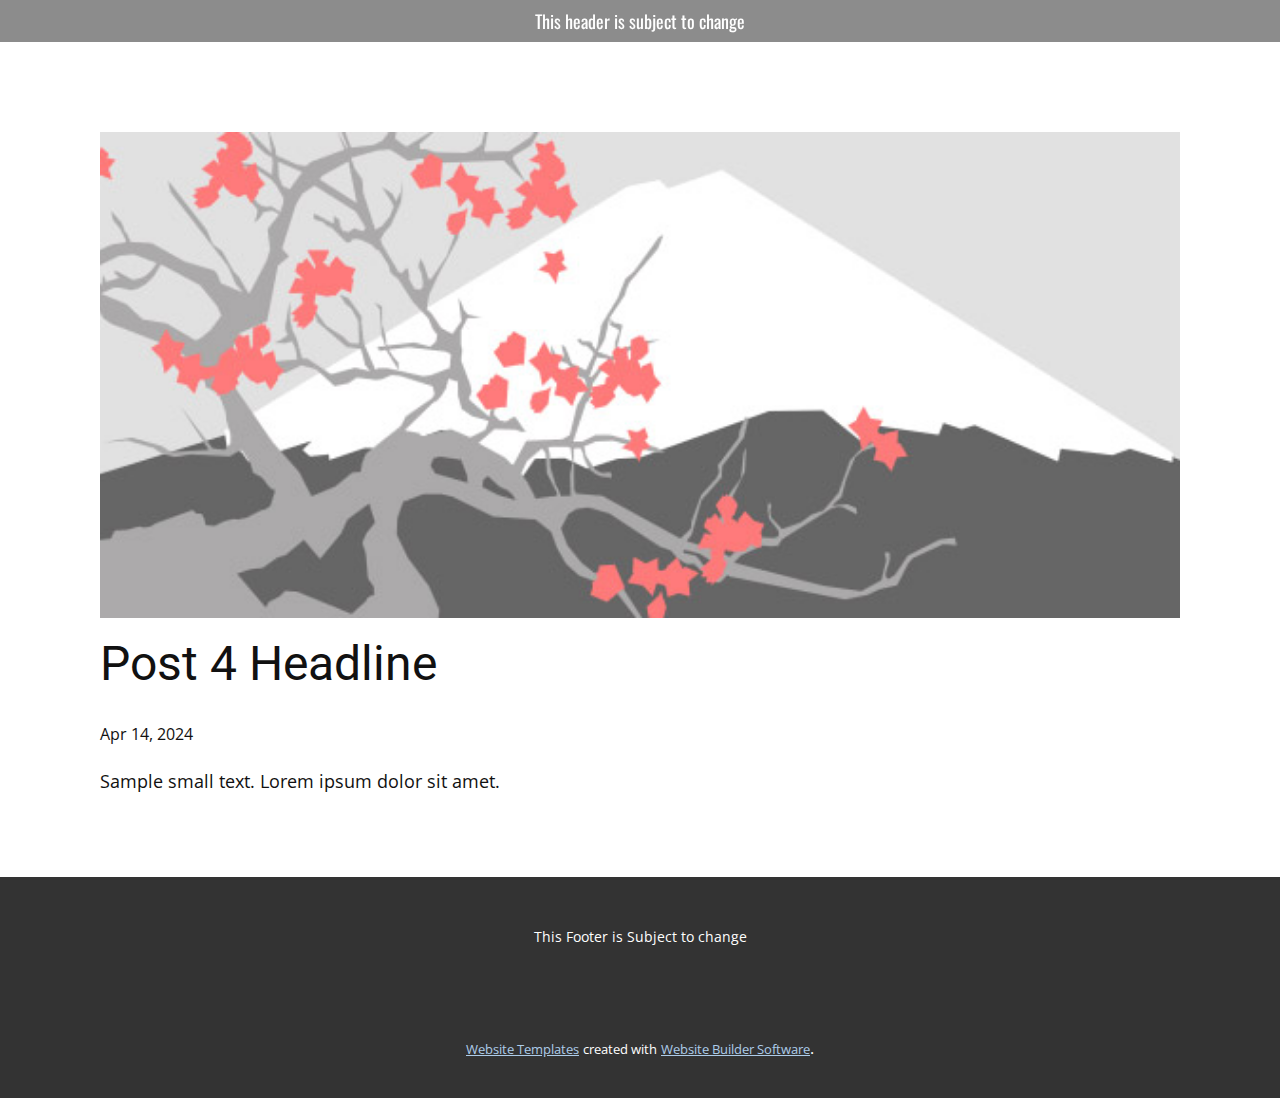
<file: blog/post-3.html>
<!DOCTYPE html>
<html style="font-size: 16px;" lang="en"><head>
    <meta name="viewport" content="width=device-width, initial-scale=1.0">
    <meta charset="utf-8">
    <meta name="keywords" content="Post 1 Headline">
    <meta name="description" content="">
    <title>Post 4 Headline</title>
    <link rel="stylesheet" href="../nicepage.css" media="screen">
<link rel="stylesheet" href="../Post-Template.css" media="screen">
    <script class="u-script" type="text/javascript" src="../jquery.js" defer=""></script>
    <script class="u-script" type="text/javascript" src="../nicepage.js" defer=""></script>
    <meta name="generator" content="Nicepage 6.7.6, nicepage.com">
    <link id="u-theme-google-font" rel="stylesheet" href="https://fonts.googleapis.com/css?family=Roboto:100,100i,300,300i,400,400i,500,500i,700,700i,900,900i|Open+Sans:300,300i,400,400i,500,500i,600,600i,700,700i,800,800i">
    <link id="u-page-google-font" rel="stylesheet" href="https://fonts.googleapis.com/css?family=Oswald:200,300,400,500,600,700">
    
    
    
    <script type="application/ld+json">{
		"@context": "http://schema.org",
		"@type": "Organization",
		"name": ""
}</script>
    <meta name="theme-color" content="#478ac9">
  <meta data-intl-tel-input-cdn-path="intlTelInput/"></head>
  <body data-path-to-root="./" data-include-products="false" class="u-body u-xl-mode" data-lang="en"><header class="u-clearfix u-header u-sticky u-sticky-8b26 u-header" id="sec-15b2"><div class="u-container-style u-expanded-width u-grey-90 u-group u-opacity u-opacity-50 u-shape-rectangle u-group-1">
        <div class="u-container-layout u-valign-middle u-container-layout-1">
          <p class="u-custom-font u-font-oswald u-text u-text-default u-text-1">This header is subject to change</p>
        </div>
      </div></header>
    <section class="u-align-center u-clearfix u-section-1" id="sec-e95c">
      <div class="u-clearfix u-sheet u-valign-middle-md u-valign-middle-sm u-valign-middle-xs u-sheet-1"><!--post_details--><!--post_details_options_json--><!--{"source":""}--><!--/post_details_options_json--><!--blog_post-->
        <div class="u-container-style u-expanded-width u-post-details u-post-details-1">
          <div class="u-container-layout u-valign-middle u-container-layout-1"><!--blog_post_image-->
            <img alt="" class="u-blog-control u-expanded-width u-image u-image-default u-image-1" src="../images/0fd3416c.jpeg"><!--/blog_post_image--><!--blog_post_header-->
            <h2 class="u-blog-control u-text u-text-1">Post 4 Headline</h2><!--/blog_post_header--><!--blog_post_metadata-->
            <div class="u-blog-control u-metadata u-metadata-1"><!--blog_post_metadata_date-->
              <span class="u-meta-date u-meta-icon">Apr 14, 2024</span><!--/blog_post_metadata_date--><!--blog_post_metadata_category-->
              <!--/blog_post_metadata_category--><!--blog_post_metadata_comments-->
              <!--/blog_post_metadata_comments-->
            </div><!--/blog_post_metadata--><!--blog_post_content-->
            <div class="u-align-justify u-blog-control u-post-content u-text u-text-2 fr-view">
  Sample small text. Lorem ipsum dolor sit amet.
  </div><!--/blog_post_content-->
          </div>
        </div><!--/blog_post--><!--/post_details-->
      </div>
    </section>
    
    
    
    <footer class="u-align-center u-clearfix u-footer u-grey-80 u-footer" id="sec-0169"><div class="u-clearfix u-sheet u-sheet-1">
        <p class="u-small-text u-text u-text-variant u-text-1">This Footer is Subject to change</p>
      </div></footer>
    <section class="u-backlink u-clearfix u-grey-80">
      <a class="u-link" href="https://nicepage.com/website-templates" target="_blank">
        <span>Website Templates</span>
      </a>
      <p class="u-text">
        <span>created with</span>
      </p>
      <a class="u-link" href="" target="_blank">
        <span>Website Builder Software</span>
      </a>. 
    </section>
  
</body></html>
</file>
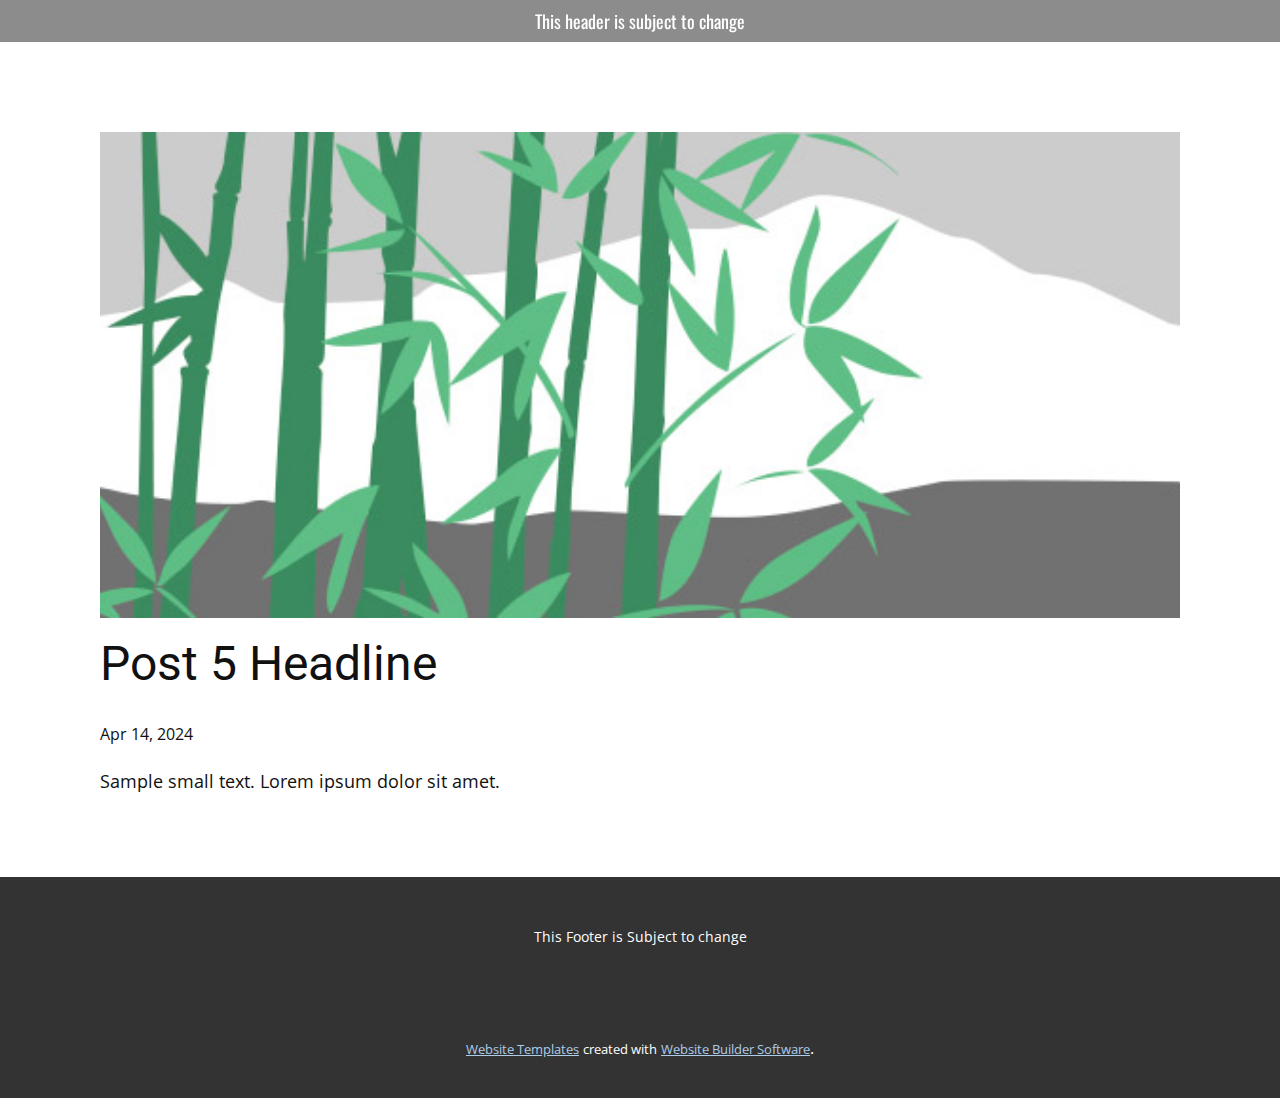
<file: blog/post-4.html>
<!DOCTYPE html>
<html style="font-size: 16px;" lang="en"><head>
    <meta name="viewport" content="width=device-width, initial-scale=1.0">
    <meta charset="utf-8">
    <meta name="keywords" content="Post 1 Headline">
    <meta name="description" content="">
    <title>Post 5 Headline</title>
    <link rel="stylesheet" href="../nicepage.css" media="screen">
<link rel="stylesheet" href="../Post-Template.css" media="screen">
    <script class="u-script" type="text/javascript" src="../jquery.js" defer=""></script>
    <script class="u-script" type="text/javascript" src="../nicepage.js" defer=""></script>
    <meta name="generator" content="Nicepage 6.7.6, nicepage.com">
    <link id="u-theme-google-font" rel="stylesheet" href="https://fonts.googleapis.com/css?family=Roboto:100,100i,300,300i,400,400i,500,500i,700,700i,900,900i|Open+Sans:300,300i,400,400i,500,500i,600,600i,700,700i,800,800i">
    <link id="u-page-google-font" rel="stylesheet" href="https://fonts.googleapis.com/css?family=Oswald:200,300,400,500,600,700">
    
    
    
    <script type="application/ld+json">{
		"@context": "http://schema.org",
		"@type": "Organization",
		"name": ""
}</script>
    <meta name="theme-color" content="#478ac9">
  <meta data-intl-tel-input-cdn-path="intlTelInput/"></head>
  <body data-path-to-root="./" data-include-products="false" class="u-body u-xl-mode" data-lang="en"><header class="u-clearfix u-header u-sticky u-sticky-8b26 u-header" id="sec-15b2"><div class="u-container-style u-expanded-width u-grey-90 u-group u-opacity u-opacity-50 u-shape-rectangle u-group-1">
        <div class="u-container-layout u-valign-middle u-container-layout-1">
          <p class="u-custom-font u-font-oswald u-text u-text-default u-text-1">This header is subject to change</p>
        </div>
      </div></header>
    <section class="u-align-center u-clearfix u-section-1" id="sec-e95c">
      <div class="u-clearfix u-sheet u-valign-middle-md u-valign-middle-sm u-valign-middle-xs u-sheet-1"><!--post_details--><!--post_details_options_json--><!--{"source":""}--><!--/post_details_options_json--><!--blog_post-->
        <div class="u-container-style u-expanded-width u-post-details u-post-details-1">
          <div class="u-container-layout u-valign-middle u-container-layout-1"><!--blog_post_image-->
            <img alt="" class="u-blog-control u-expanded-width u-image u-image-default u-image-1" src="../images/68f64b9d.jpeg"><!--/blog_post_image--><!--blog_post_header-->
            <h2 class="u-blog-control u-text u-text-1">Post 5 Headline</h2><!--/blog_post_header--><!--blog_post_metadata-->
            <div class="u-blog-control u-metadata u-metadata-1"><!--blog_post_metadata_date-->
              <span class="u-meta-date u-meta-icon">Apr 14, 2024</span><!--/blog_post_metadata_date--><!--blog_post_metadata_category-->
              <!--/blog_post_metadata_category--><!--blog_post_metadata_comments-->
              <!--/blog_post_metadata_comments-->
            </div><!--/blog_post_metadata--><!--blog_post_content-->
            <div class="u-align-justify u-blog-control u-post-content u-text u-text-2 fr-view">
  Sample small text. Lorem ipsum dolor sit amet.
  </div><!--/blog_post_content-->
          </div>
        </div><!--/blog_post--><!--/post_details-->
      </div>
    </section>
    
    
    
    <footer class="u-align-center u-clearfix u-footer u-grey-80 u-footer" id="sec-0169"><div class="u-clearfix u-sheet u-sheet-1">
        <p class="u-small-text u-text u-text-variant u-text-1">This Footer is Subject to change</p>
      </div></footer>
    <section class="u-backlink u-clearfix u-grey-80">
      <a class="u-link" href="https://nicepage.com/website-templates" target="_blank">
        <span>Website Templates</span>
      </a>
      <p class="u-text">
        <span>created with</span>
      </p>
      <a class="u-link" href="" target="_blank">
        <span>Website Builder Software</span>
      </a>. 
    </section>
  
</body></html>
</file>
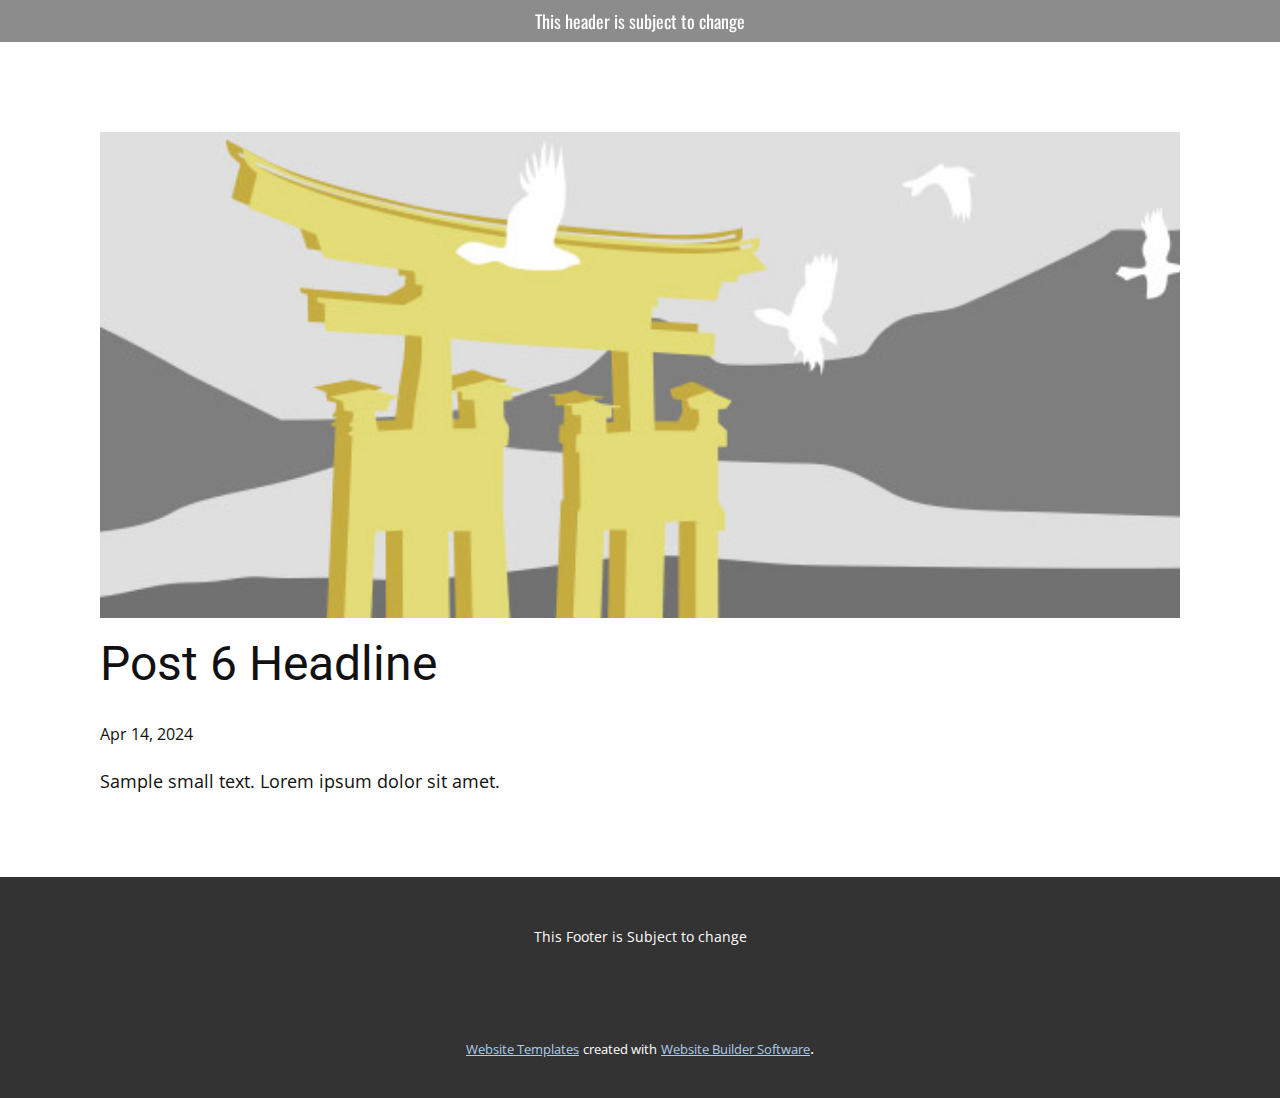
<file: blog/post-5.html>
<!DOCTYPE html>
<html style="font-size: 16px;" lang="en"><head>
    <meta name="viewport" content="width=device-width, initial-scale=1.0">
    <meta charset="utf-8">
    <meta name="keywords" content="Post 1 Headline">
    <meta name="description" content="">
    <title>Post 6 Headline</title>
    <link rel="stylesheet" href="../nicepage.css" media="screen">
<link rel="stylesheet" href="../Post-Template.css" media="screen">
    <script class="u-script" type="text/javascript" src="../jquery.js" defer=""></script>
    <script class="u-script" type="text/javascript" src="../nicepage.js" defer=""></script>
    <meta name="generator" content="Nicepage 6.7.6, nicepage.com">
    <link id="u-theme-google-font" rel="stylesheet" href="https://fonts.googleapis.com/css?family=Roboto:100,100i,300,300i,400,400i,500,500i,700,700i,900,900i|Open+Sans:300,300i,400,400i,500,500i,600,600i,700,700i,800,800i">
    <link id="u-page-google-font" rel="stylesheet" href="https://fonts.googleapis.com/css?family=Oswald:200,300,400,500,600,700">
    
    
    
    <script type="application/ld+json">{
		"@context": "http://schema.org",
		"@type": "Organization",
		"name": ""
}</script>
    <meta name="theme-color" content="#478ac9">
  <meta data-intl-tel-input-cdn-path="intlTelInput/"></head>
  <body data-path-to-root="./" data-include-products="false" class="u-body u-xl-mode" data-lang="en"><header class="u-clearfix u-header u-sticky u-sticky-8b26 u-header" id="sec-15b2"><div class="u-container-style u-expanded-width u-grey-90 u-group u-opacity u-opacity-50 u-shape-rectangle u-group-1">
        <div class="u-container-layout u-valign-middle u-container-layout-1">
          <p class="u-custom-font u-font-oswald u-text u-text-default u-text-1">This header is subject to change</p>
        </div>
      </div></header>
    <section class="u-align-center u-clearfix u-section-1" id="sec-e95c">
      <div class="u-clearfix u-sheet u-valign-middle-md u-valign-middle-sm u-valign-middle-xs u-sheet-1"><!--post_details--><!--post_details_options_json--><!--{"source":""}--><!--/post_details_options_json--><!--blog_post-->
        <div class="u-container-style u-expanded-width u-post-details u-post-details-1">
          <div class="u-container-layout u-valign-middle u-container-layout-1"><!--blog_post_image-->
            <img alt="" class="u-blog-control u-expanded-width u-image u-image-default u-image-1" src="../images/8ad73f3c.jpeg"><!--/blog_post_image--><!--blog_post_header-->
            <h2 class="u-blog-control u-text u-text-1">Post 6 Headline</h2><!--/blog_post_header--><!--blog_post_metadata-->
            <div class="u-blog-control u-metadata u-metadata-1"><!--blog_post_metadata_date-->
              <span class="u-meta-date u-meta-icon">Apr 14, 2024</span><!--/blog_post_metadata_date--><!--blog_post_metadata_category-->
              <!--/blog_post_metadata_category--><!--blog_post_metadata_comments-->
              <!--/blog_post_metadata_comments-->
            </div><!--/blog_post_metadata--><!--blog_post_content-->
            <div class="u-align-justify u-blog-control u-post-content u-text u-text-2 fr-view">
  Sample small text. Lorem ipsum dolor sit amet.
  </div><!--/blog_post_content-->
          </div>
        </div><!--/blog_post--><!--/post_details-->
      </div>
    </section>
    
    
    
    <footer class="u-align-center u-clearfix u-footer u-grey-80 u-footer" id="sec-0169"><div class="u-clearfix u-sheet u-sheet-1">
        <p class="u-small-text u-text u-text-variant u-text-1">This Footer is Subject to change</p>
      </div></footer>
    <section class="u-backlink u-clearfix u-grey-80">
      <a class="u-link" href="https://nicepage.com/website-templates" target="_blank">
        <span>Website Templates</span>
      </a>
      <p class="u-text">
        <span>created with</span>
      </p>
      <a class="u-link" href="" target="_blank">
        <span>Website Builder Software</span>
      </a>. 
    </section>
  
</body></html>
</file>
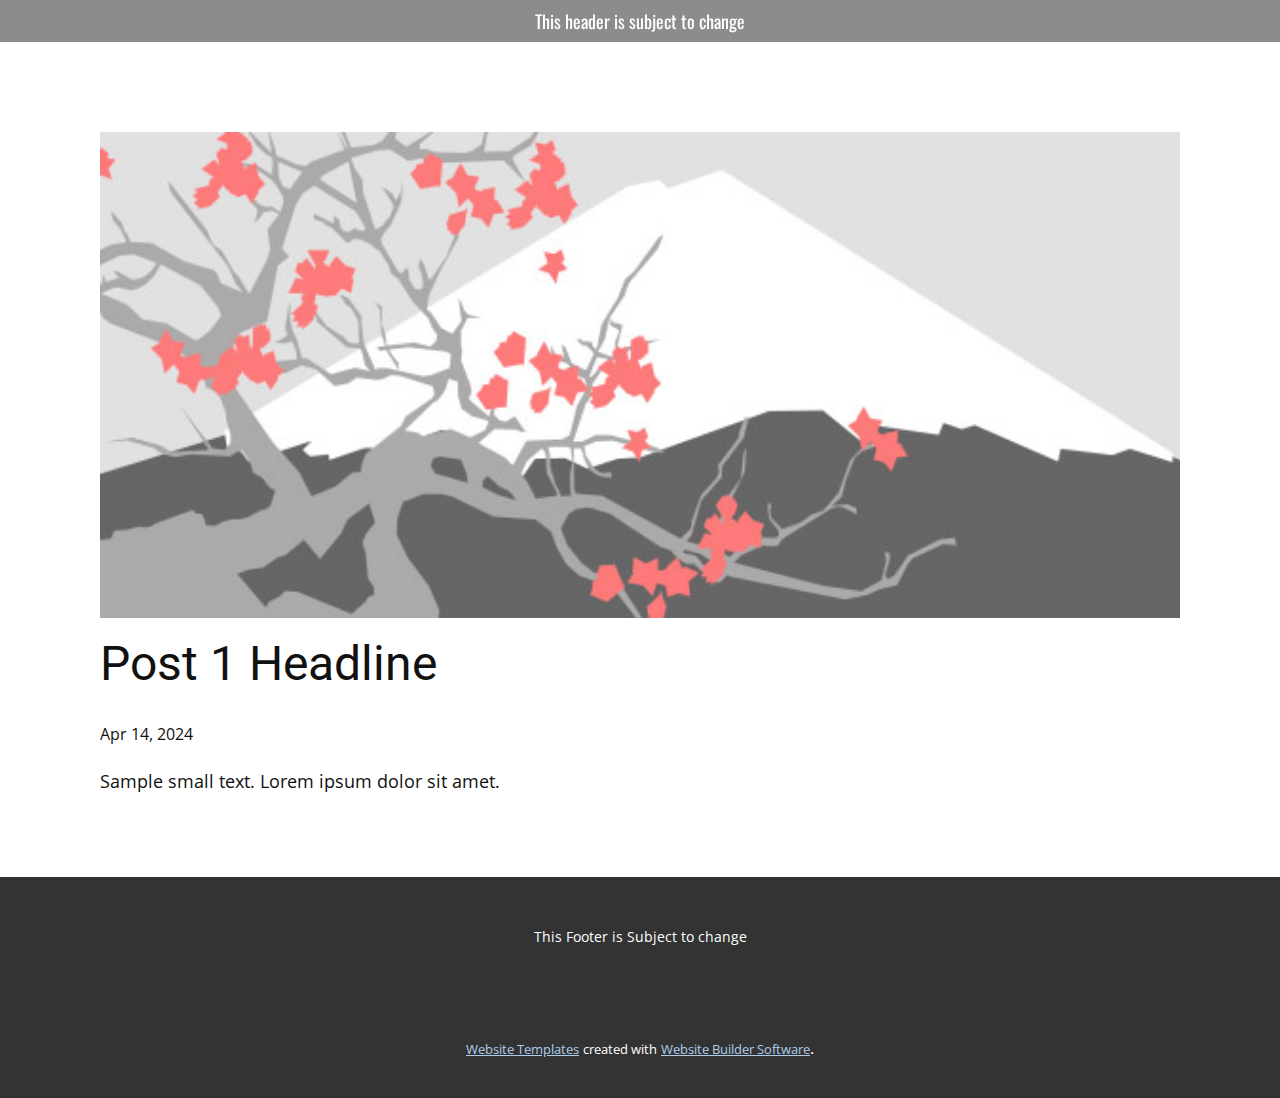
<file: blog/post.html>
<!DOCTYPE html>
<html style="font-size: 16px;" lang="en"><head>
    <meta name="viewport" content="width=device-width, initial-scale=1.0">
    <meta charset="utf-8">
    <meta name="keywords" content="Post 1 Headline">
    <meta name="description" content="">
    <title>Post 1 Headline</title>
    <link rel="stylesheet" href="../nicepage.css" media="screen">
<link rel="stylesheet" href="../Post-Template.css" media="screen">
    <script class="u-script" type="text/javascript" src="../jquery.js" defer=""></script>
    <script class="u-script" type="text/javascript" src="../nicepage.js" defer=""></script>
    <meta name="generator" content="Nicepage 6.7.6, nicepage.com">
    <link id="u-theme-google-font" rel="stylesheet" href="https://fonts.googleapis.com/css?family=Roboto:100,100i,300,300i,400,400i,500,500i,700,700i,900,900i|Open+Sans:300,300i,400,400i,500,500i,600,600i,700,700i,800,800i">
    <link id="u-page-google-font" rel="stylesheet" href="https://fonts.googleapis.com/css?family=Oswald:200,300,400,500,600,700">
    
    
    
    <script type="application/ld+json">{
		"@context": "http://schema.org",
		"@type": "Organization",
		"name": ""
}</script>
    <meta name="theme-color" content="#478ac9">
  <meta data-intl-tel-input-cdn-path="intlTelInput/"></head>
  <body data-path-to-root="./" data-include-products="false" class="u-body u-xl-mode" data-lang="en"><header class="u-clearfix u-header u-sticky u-sticky-8b26 u-header" id="sec-15b2"><div class="u-container-style u-expanded-width u-grey-90 u-group u-opacity u-opacity-50 u-shape-rectangle u-group-1">
        <div class="u-container-layout u-valign-middle u-container-layout-1">
          <p class="u-custom-font u-font-oswald u-text u-text-default u-text-1">This header is subject to change</p>
        </div>
      </div></header>
    <section class="u-align-center u-clearfix u-section-1" id="sec-e95c">
      <div class="u-clearfix u-sheet u-valign-middle-md u-valign-middle-sm u-valign-middle-xs u-sheet-1"><!--post_details--><!--post_details_options_json--><!--{"source":""}--><!--/post_details_options_json--><!--blog_post-->
        <div class="u-container-style u-expanded-width u-post-details u-post-details-1">
          <div class="u-container-layout u-valign-middle u-container-layout-1"><!--blog_post_image-->
            <img alt="" class="u-blog-control u-expanded-width u-image u-image-default u-image-1" src="../images/0fd3416c.jpeg"><!--/blog_post_image--><!--blog_post_header-->
            <h2 class="u-blog-control u-text u-text-1">Post 1 Headline</h2><!--/blog_post_header--><!--blog_post_metadata-->
            <div class="u-blog-control u-metadata u-metadata-1"><!--blog_post_metadata_date-->
              <span class="u-meta-date u-meta-icon">Apr 14, 2024</span><!--/blog_post_metadata_date--><!--blog_post_metadata_category-->
              <!--/blog_post_metadata_category--><!--blog_post_metadata_comments-->
              <!--/blog_post_metadata_comments-->
            </div><!--/blog_post_metadata--><!--blog_post_content-->
            <div class="u-align-justify u-blog-control u-post-content u-text u-text-2 fr-view">
  Sample small text. Lorem ipsum dolor sit amet.
  </div><!--/blog_post_content-->
          </div>
        </div><!--/blog_post--><!--/post_details-->
      </div>
    </section>
    
    
    
    <footer class="u-align-center u-clearfix u-footer u-grey-80 u-footer" id="sec-0169"><div class="u-clearfix u-sheet u-sheet-1">
        <p class="u-small-text u-text u-text-variant u-text-1">This Footer is Subject to change</p>
      </div></footer>
    <section class="u-backlink u-clearfix u-grey-80">
      <a class="u-link" href="https://nicepage.com/website-templates" target="_blank">
        <span>Website Templates</span>
      </a>
      <p class="u-text">
        <span>created with</span>
      </p>
      <a class="u-link" href="" target="_blank">
        <span>Website Builder Software</span>
      </a>. 
    </section>
  
</body></html>
</file>
